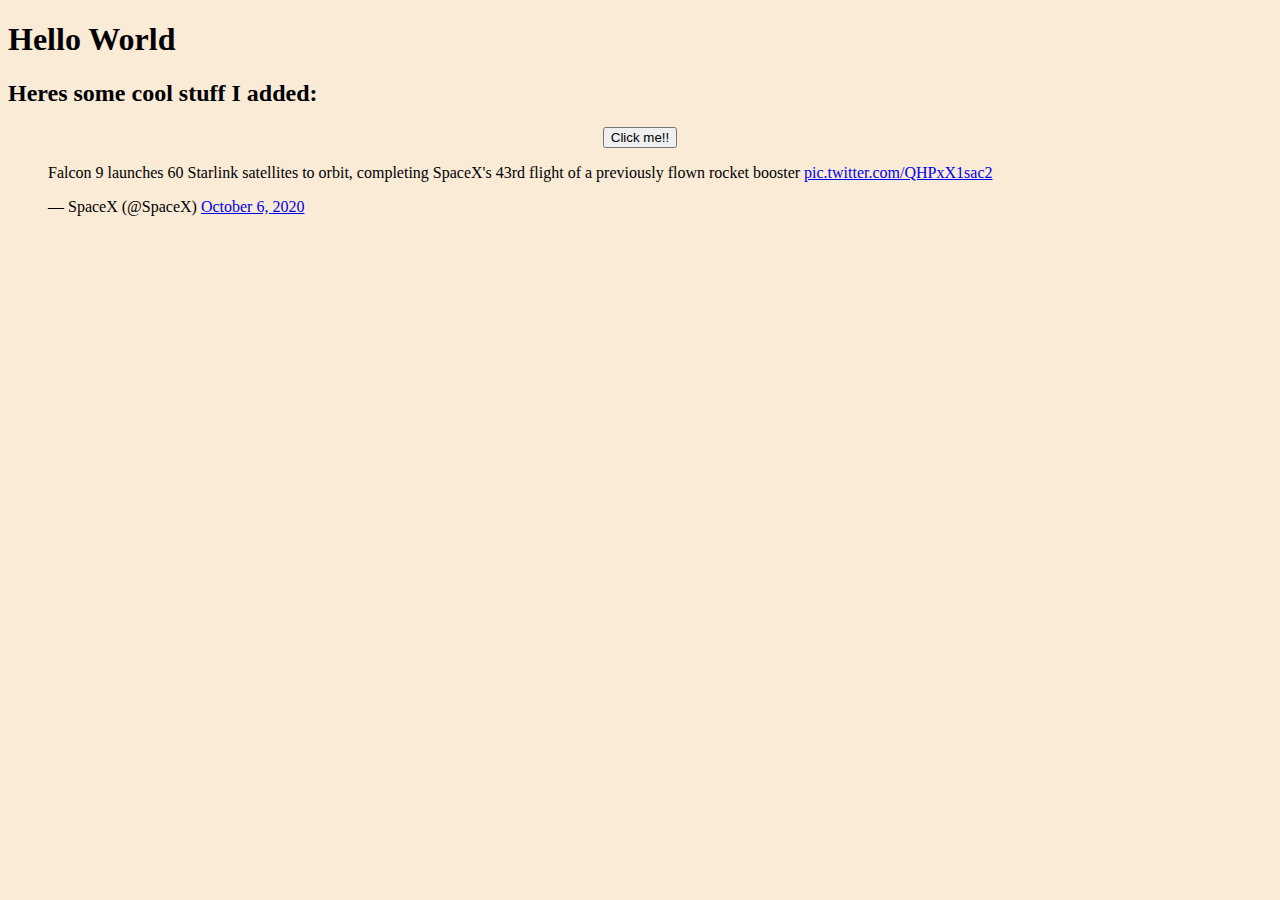
<file: index.html>
<!DOCTYPE html>
<html>

<head>
    <title>Hello World</title>
</head>

<body style="background-color: antiquewhite;">
    <h1 style="font-family: georgia;">Hello World</h1>

    <h2> Heres some cool stuff I added: </h2>

    <p style="text-align:center;">
        <button>Click me!!</button>
    </p>

    <p style="text-align:center;">
    <blockquote class="twitter-tweet">
        <p lang="en" dir="ltr">Falcon 9 launches 60 Starlink satellites to orbit, completing SpaceX&#39;s 43rd flight of
            a previously flown rocket booster <a href="https://t.co/QHPxX1sac2">pic.twitter.com/QHPxX1sac2</a></p>
        &mdash; SpaceX (@SpaceX) <a
            href="https://twitter.com/SpaceX/status/1313466792233193472?ref_src=twsrc%5Etfw">October 6, 2020</a>
    </blockquote>
    <script async src="https://platform.twitter.com/widgets.js" charset="utf-8"></script>
    </p>

    <iframe width="560" height="315" src="https://www.youtube-nocookie.com/embed/Kb24RrHIbFk?start=180" frameborder="0"
        allow="accelerometer; autoplay; clipboard-write; encrypted-media; gyroscope; picture-in-picture"
        allowfullscreen></iframe>



</body>

</html>
</file>
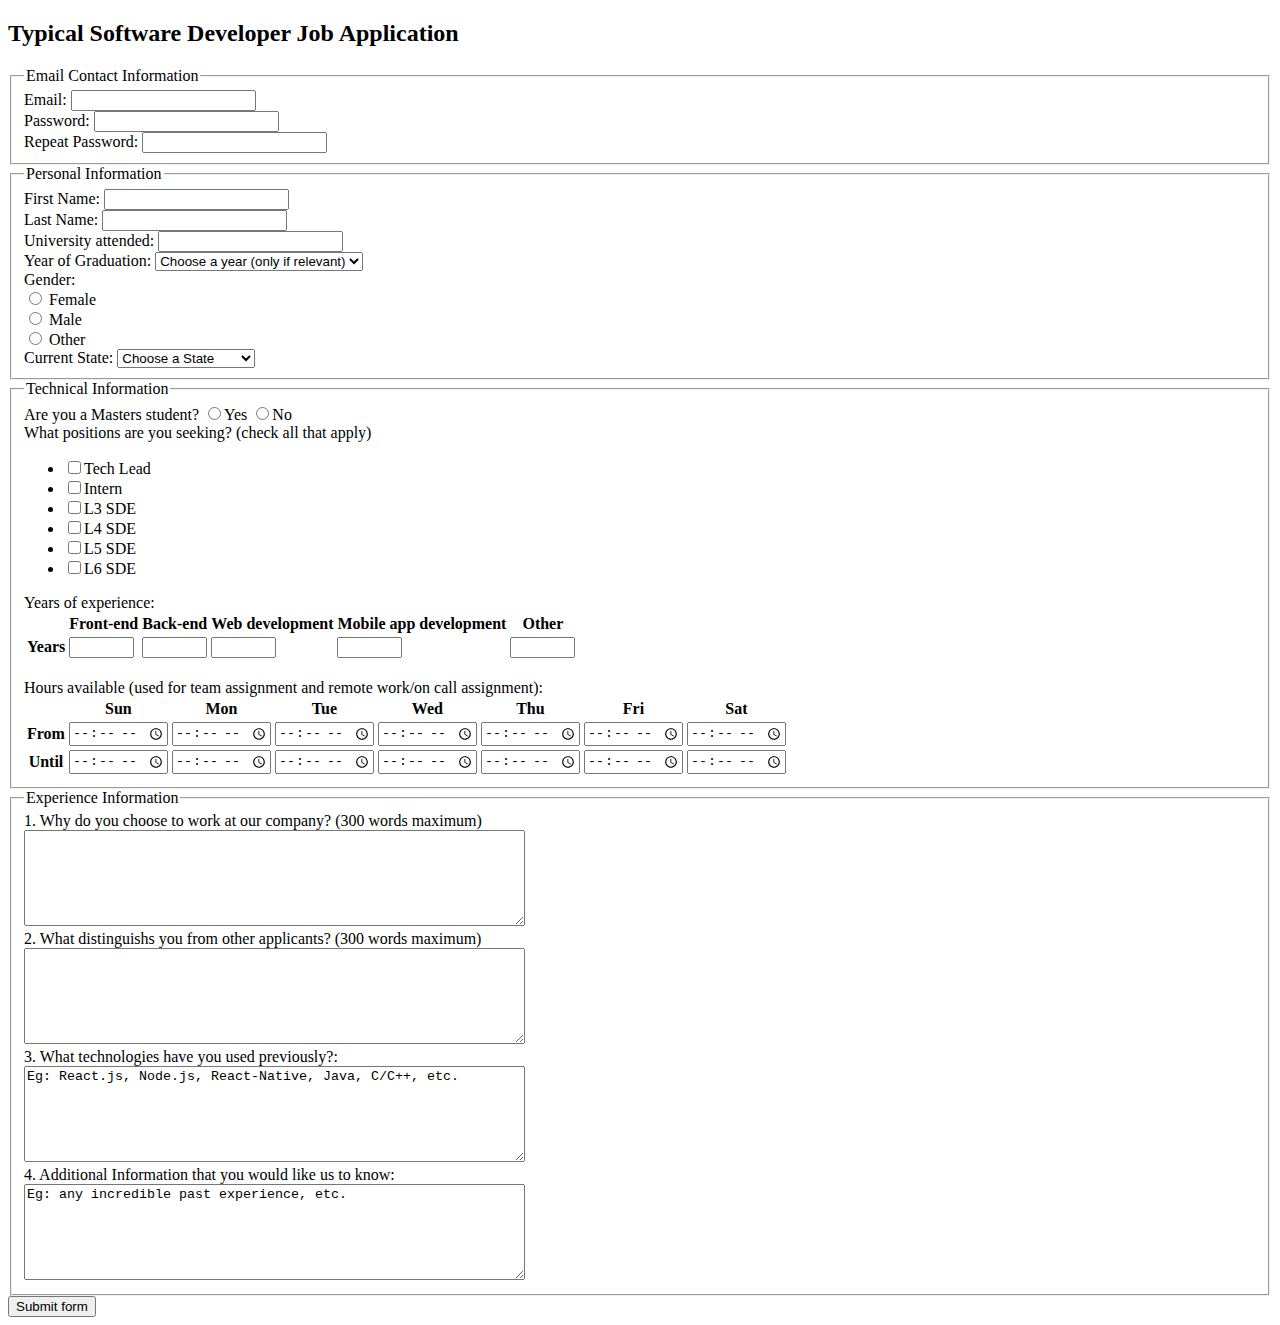
<file: ApplicationForm.html>
<!DOCTYPE html>
<html>

<head>
    <meta charset="utf-8">
    <title>Job Application</title>
</head>

<body>
    <h2>Typical Software Developer Job Application</h2>
    <form action="http://gclass.alexburner.com/formtest.php" method="post">

        <fieldset>
            <legend>Email Contact Information</legend>
            <div class="field">
                <label>Email:</label>
                <input type="text" name="email">
            </div>
            <div class="field">
                <label>Password:</label>
                <input type="password" name="password">
            </div>
            <div class="field">
                <label>Repeat Password:</label>
                <input type="password" name="password_r">
            </div>
        </fieldset>

        <fieldset>
            <legend>Personal Information</legend>
            <div class="field">
                <label>First Name:</label>
                <input type="text" name="firstname"><br>
                <label>Last Name:</label>
                <input type="text" name="lastname"><br>
                <label>University attended:</label>
                <input type="text" name="university">
            </div>
            <div class="field">
                <label>Year of Graduation:</label>
                <select name="year">
                    <option value="NA" selected="true">Choose a year (only if relevant)</option>
                    <option value="19">2019</option>
                    <option value="20">2020</option>
                    <option value="21">2021</option>
                    <option value="22">2022</option>
                </select>
            </div>
            <div class="field">
                <label>Gender:</label><br>
                <input type="radio" name="gender" value="female"> Female<br>
                <input type="radio" name="gender" value="male"> Male<br>
                <input type="radio" name="gender" value="other"> Other
            </div>

            <div class="field">
                <label>Current State:</label>
                <select name="state">
                    <option value="" selected="true">Choose a State</option>
                    <option value="AL">Alabama</option>
                    <option value="AK">Alaska</option>
                    <option value="AZ">Arizona</option>
                    <option value="AR">Arkansas</option>
                    <option value="CA">California</option>
                    <option value="CO">Colorado</option>
                    <option value="CT">Connecticut</option>
                    <option value="DE">Delaware</option>
                    <option value="DC">District of Columbia</option>
                    <option value="FL">Florida</option>
                    <option value="GA">Georgia</option>
                    <option value="HI">Hawaii</option>
                    <option value="ID">Idaho</option>
                    <option value="IL">Illinois</option>
                    <option value="IN">Indiana</option>
                    <option value="IA">Iowa</option>
                    <option value="KS">Kansas</option>
                    <option value="KY">Kentucky</option>
                    <option value="LA">Louisiana</option>
                    <option value="ME">Maine</option>
                    <option value="MD">Maryland</option>
                    <option value="MA">Massachusetts</option>
                    <option value="MI">Michigan</option>
                    <option value="MN">Minnesota</option>
                    <option value="MS">Mississippi</option>
                    <option value="MO">Missouri</option>
                    <option value="MT">Montana</option>
                    <option value="NE">Nebraska</option>
                    <option value="NV">Nevada</option>
                    <option value="NH">New Hampshire</option>
                    <option value="NJ">New Jersey</option>
                    <option value="NM">New Mexico</option>
                    <option value="NY">New York</option>
                    <option value="NC">North Carolina</option>
                    <option value="ND">North Dakota</option>
                    <option value="OH">Ohio</option>
                    <option value="OK">Oklahoma</option>
                    <option value="OR">Oregon</option>
                    <option value="PA">Pennsylvania</option>
                    <option value="RI">Rhode Island</option>
                    <option value="SC">South Carolina</option>
                    <option value="SD">South Dakota</option>
                    <option value="TN">Tennessee</option>
                    <option value="TX">Texas</option>
                    <option value="UT">Utah</option>
                    <option value="VT">Vermont</option>
                    <option value="VA">Virginia</option>
                    <option value="WA">Washington</option>
                    <option value="WV">West Virginia</option>
                    <option value="WI">Wisconsin</option>
                    <option value="WY">Wyoming</option>
                </select>
            </div>
        </fieldset>

        <fieldset>
            <legend>Technical Information</legend>
            <div class="field">
                <label>Are you a Masters student?</label>
                <input type="radio" name="masters" value="yes">Yes
                <input type="radio" name="masters" value="no">No
            </div>
            <div class="field">
                <label>What positions are you seeking? (check all that apply)</label>
                <ul>
                    <li><input type="checkbox" name="position" value="techlead">Tech Lead</li>
                    <li><input type="checkbox" name="position" value="intern">Intern</li>
                    <li><input type="checkbox" name="position" value="l3">L3 SDE</li>
                    <li><input type="checkbox" name="position" value="l4">L4 SDE</li>
                    <li><input type="checkbox" name="position" value="l5">L5 SDE</li>
                    <li><input type="checkbox" name="position" value="l6">L6 SDE</li>
                </ul>
            </div>
            <div class="field">
                <label>Years of experience:</label>
                <table>
                    <tr>
                        <td></td>
                        <th>Front-end</th>
                        <th>Back-end</th>
                        <th>Web development</th>
                        <th>Mobile app development</th>
                        <th>Other</th>
                    </tr>
                    <tr>
                        <th>Years</th>
                        <td><input type="years" size="5" name="frontend"></td>
                        <td><input type="years" size="5" name="backend"></td>
                        <td><input type="years" size="5" name="webdev"></td>
                        <td><input type="years" size="5" name="mobdev"></td>
                        <td><input type="years" size="5" name="other"></td>

                    </tr>
                </table><br>
            </div>
            <div class="field">
                <label>Hours available (used for team assignment and remote work/on call assignment):</label>
                <table>
                    <tr>
                        <td></td>
                        <th>Sun</th>
                        <th>Mon</th>
                        <th>Tue</th>
                        <th>Wed</th>
                        <th>Thu</th>
                        <th>Fri</th>
                        <th>Sat</th>
                    </tr>
                    <tr>
                        <th>From</th>
                        <td><input type="time" size="5" name="su_from"></td>
                        <td><input type="time" size="5" name="mo_from"></td>
                        <td><input type="time" size="5" name="tu_from"></td>
                        <td><input type="time" size="5" name="we_from"></td>
                        <td><input type="time" size="5" name="th_from"></td>
                        <td><input type="time" size="5" name="fr_from"></td>
                        <td><input type="time" size="5" name="sa_from"></td>
                    </tr>
                    <tr>
                        <th>Until</th>
                        <td><input type="time" size="5" name="su_until"></td>
                        <td><input type="time" size="5" name="mo_until"></td>
                        <td><input type="time" size="5" name="tu_until"></td>
                        <td><input type="time" size="5" name="we_until"></td>
                        <td><input type="time" size="5" name="th_until"></td>
                        <td><input type="time" size="5" name="fr_until"></td>
                        <td><input type="time" size="5" name="sa_until"></td>
                    </tr>
                </table>
            </div>
        </fieldset>

        <fieldset>
            <legend>Experience Information</legend>
            <div class="field">
                <label>1. Why do you choose to work at our company? (300 words maximum)</label><br>
                <textarea name="choose" rows="6" cols="60"></textarea>
            </div>
            <div class="field">
                <label>2. What distinguishs you from other applicants? (300 words maximum)</label><br>
                <textarea name="distinguish" rows="6" cols="60"></textarea>
            </div>
            <div class="field">
                <label>3. What technologies have you used previously?:</label><br>
                <textarea name="technologies" rows="6"
                    cols="60">Eg: React.js, Node.js, React-Native, Java, C/C++, etc. </textarea>
            </div>
            <div class="field">
                <label>4. Additional Information that you would like us to know:</label><br>
                <textarea name="addinfo" rows="6" cols="60">Eg: any incredible past experience, etc. </textarea>
            </div>
        </fieldset>

        <input type="submit" value="Submit form">
    </form>
</body>

</html>
</file>
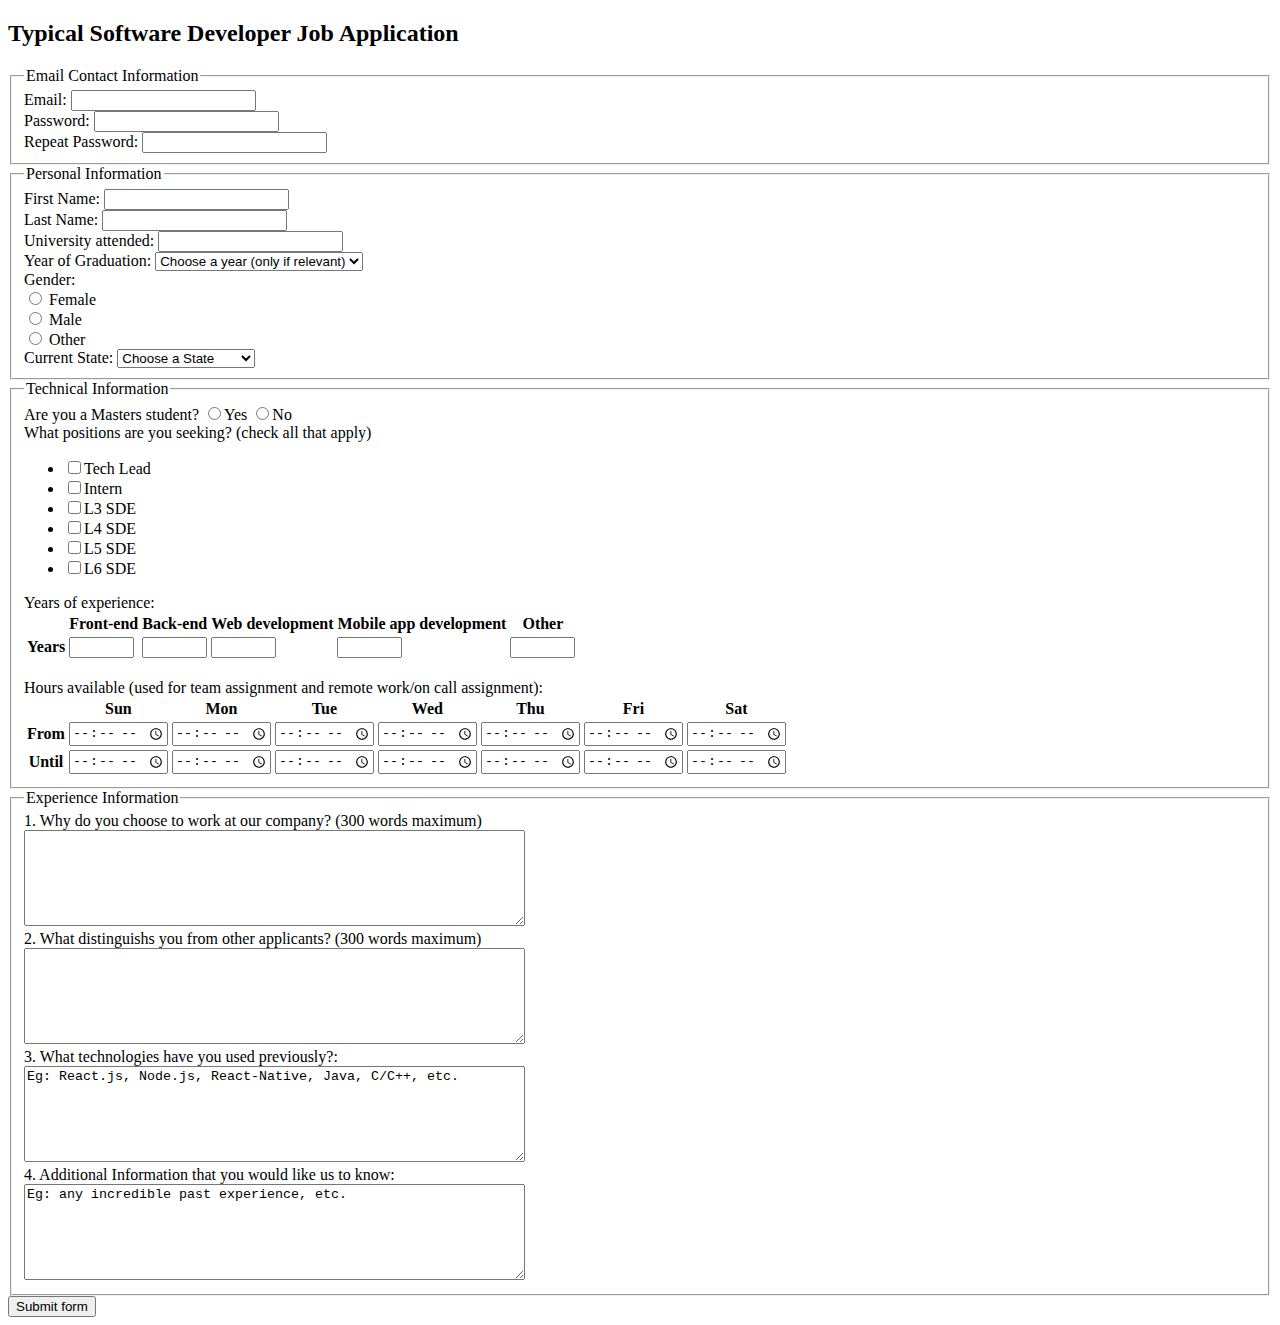
<file: jobApplicationForm.html>
<!DOCTYPE html>
<html>

<head>
    <meta charset="utf-8">
    <title>Job Application</title>
</head>

<body>
    <h2>Typical Software Developer Job Application</h2>
    <form action="http://gclass.alexburner.com/formtest.php" method="post">

        <fieldset>
            <legend>Email Contact Information</legend>
            <div class="field">
                <label>Email:</label>
                <input type="text" name="email">
            </div>
            <div class="field">
                <label>Password:</label>
                <input type="password" name="password">
            </div>
            <div class="field">
                <label>Repeat Password:</label>
                <input type="password" name="password_r">
            </div>
        </fieldset>

        <fieldset>
            <legend>Personal Information</legend>
            <div class="field">
                <label>First Name:</label>
                <input type="text" name="firstname"><br>
                <label>Last Name:</label>
                <input type="text" name="lastname"><br>
                <label>University attended:</label>
                <input type="text" name="university">
            </div>
            <div class="field">
                <label>Year of Graduation:</label>
                <select name="year">
                    <option value="NA" selected="true">Choose a year (only if relevant)</option>
                    <option value="19">2019</option>
                    <option value="20">2020</option>
                    <option value="21">2021</option>
                    <option value="22">2022</option>
                </select>
            </div>
            <div class="field">
                <label>Gender:</label><br>
                <input type="radio" name="gender" value="female"> Female<br>
                <input type="radio" name="gender" value="male"> Male<br>
                <input type="radio" name="gender" value="other"> Other
            </div>

            <div class="field">
                <label>Current State:</label>
                <select name="state">
                    <option value="" selected="true">Choose a State</option>
                    <option value="AL">Alabama</option>
                    <option value="AK">Alaska</option>
                    <option value="AZ">Arizona</option>
                    <option value="AR">Arkansas</option>
                    <option value="CA">California</option>
                    <option value="CO">Colorado</option>
                    <option value="CT">Connecticut</option>
                    <option value="DE">Delaware</option>
                    <option value="DC">District of Columbia</option>
                    <option value="FL">Florida</option>
                    <option value="GA">Georgia</option>
                    <option value="HI">Hawaii</option>
                    <option value="ID">Idaho</option>
                    <option value="IL">Illinois</option>
                    <option value="IN">Indiana</option>
                    <option value="IA">Iowa</option>
                    <option value="KS">Kansas</option>
                    <option value="KY">Kentucky</option>
                    <option value="LA">Louisiana</option>
                    <option value="ME">Maine</option>
                    <option value="MD">Maryland</option>
                    <option value="MA">Massachusetts</option>
                    <option value="MI">Michigan</option>
                    <option value="MN">Minnesota</option>
                    <option value="MS">Mississippi</option>
                    <option value="MO">Missouri</option>
                    <option value="MT">Montana</option>
                    <option value="NE">Nebraska</option>
                    <option value="NV">Nevada</option>
                    <option value="NH">New Hampshire</option>
                    <option value="NJ">New Jersey</option>
                    <option value="NM">New Mexico</option>
                    <option value="NY">New York</option>
                    <option value="NC">North Carolina</option>
                    <option value="ND">North Dakota</option>
                    <option value="OH">Ohio</option>
                    <option value="OK">Oklahoma</option>
                    <option value="OR">Oregon</option>
                    <option value="PA">Pennsylvania</option>
                    <option value="RI">Rhode Island</option>
                    <option value="SC">South Carolina</option>
                    <option value="SD">South Dakota</option>
                    <option value="TN">Tennessee</option>
                    <option value="TX">Texas</option>
                    <option value="UT">Utah</option>
                    <option value="VT">Vermont</option>
                    <option value="VA">Virginia</option>
                    <option value="WA">Washington</option>
                    <option value="WV">West Virginia</option>
                    <option value="WI">Wisconsin</option>
                    <option value="WY">Wyoming</option>
                </select>
            </div>
        </fieldset>

        <fieldset>
            <legend>Technical Information</legend>
            <div class="field">
                <label>Are you a Masters student?</label>
                <input type="radio" name="masters" value="yes">Yes
                <input type="radio" name="masters" value="no">No
            </div>
            <div class="field">
                <label>What positions are you seeking? (check all that apply)</label>
                <ul>
                    <li><input type="checkbox" name="position" value="techlead">Tech Lead</li>
                    <li><input type="checkbox" name="position" value="intern">Intern</li>
                    <li><input type="checkbox" name="position" value="l3">L3 SDE</li>
                    <li><input type="checkbox" name="position" value="l4">L4 SDE</li>
                    <li><input type="checkbox" name="position" value="l5">L5 SDE</li>
                    <li><input type="checkbox" name="position" value="l6">L6 SDE</li>
                </ul>
            </div>
            <div class="field">
                <label>Years of experience:</label>
                <table>
                    <tr>
                        <td></td>
                        <th>Front-end</th>
                        <th>Back-end</th>
                        <th>Web development</th>
                        <th>Mobile app development</th>
                        <th>Other</th>
                    </tr>
                    <tr>
                        <th>Years</th>
                        <td><input type="years" size="5" name="frontend"></td>
                        <td><input type="years" size="5" name="backend"></td>
                        <td><input type="years" size="5" name="webdev"></td>
                        <td><input type="years" size="5" name="mobdev"></td>
                        <td><input type="years" size="5" name="other"></td>

                    </tr>
                </table><br>
            </div>
            <div class="field">
                <label>Hours available (used for team assignment and remote work/on call assignment):</label>
                <table>
                    <tr>
                        <td></td>
                        <th>Sun</th>
                        <th>Mon</th>
                        <th>Tue</th>
                        <th>Wed</th>
                        <th>Thu</th>
                        <th>Fri</th>
                        <th>Sat</th>
                    </tr>
                    <tr>
                        <th>From</th>
                        <td><input type="time" size="5" name="su_from"></td>
                        <td><input type="time" size="5" name="mo_from"></td>
                        <td><input type="time" size="5" name="tu_from"></td>
                        <td><input type="time" size="5" name="we_from"></td>
                        <td><input type="time" size="5" name="th_from"></td>
                        <td><input type="time" size="5" name="fr_from"></td>
                        <td><input type="time" size="5" name="sa_from"></td>
                    </tr>
                    <tr>
                        <th>Until</th>
                        <td><input type="time" size="5" name="su_until"></td>
                        <td><input type="time" size="5" name="mo_until"></td>
                        <td><input type="time" size="5" name="tu_until"></td>
                        <td><input type="time" size="5" name="we_until"></td>
                        <td><input type="time" size="5" name="th_until"></td>
                        <td><input type="time" size="5" name="fr_until"></td>
                        <td><input type="time" size="5" name="sa_until"></td>
                    </tr>
                </table>
            </div>
        </fieldset>

        <fieldset>
            <legend>Experience Information</legend>
            <div class="field">
                <label>1. Why do you choose to work at our company? (300 words maximum)</label><br>
                <textarea name="choose" rows="6" cols="60"></textarea>
            </div>
            <div class="field">
                <label>2. What distinguishs you from other applicants? (300 words maximum)</label><br>
                <textarea name="distinguish" rows="6" cols="60"></textarea>
            </div>
            <div class="field">
                <label>3. What technologies have you used previously?:</label><br>
                <textarea name="technologies" rows="6"
                    cols="60">Eg: React.js, Node.js, React-Native, Java, C/C++, etc. </textarea>
            </div>
            <div class="field">
                <label>4. Additional Information that you would like us to know:</label><br>
                <textarea name="addinfo" rows="6" cols="60">Eg: any incredible past experience, etc. </textarea>
            </div>
        </fieldset>

        <input type="submit" value="Submit form">
    </form>
</body>

</html>
</file>
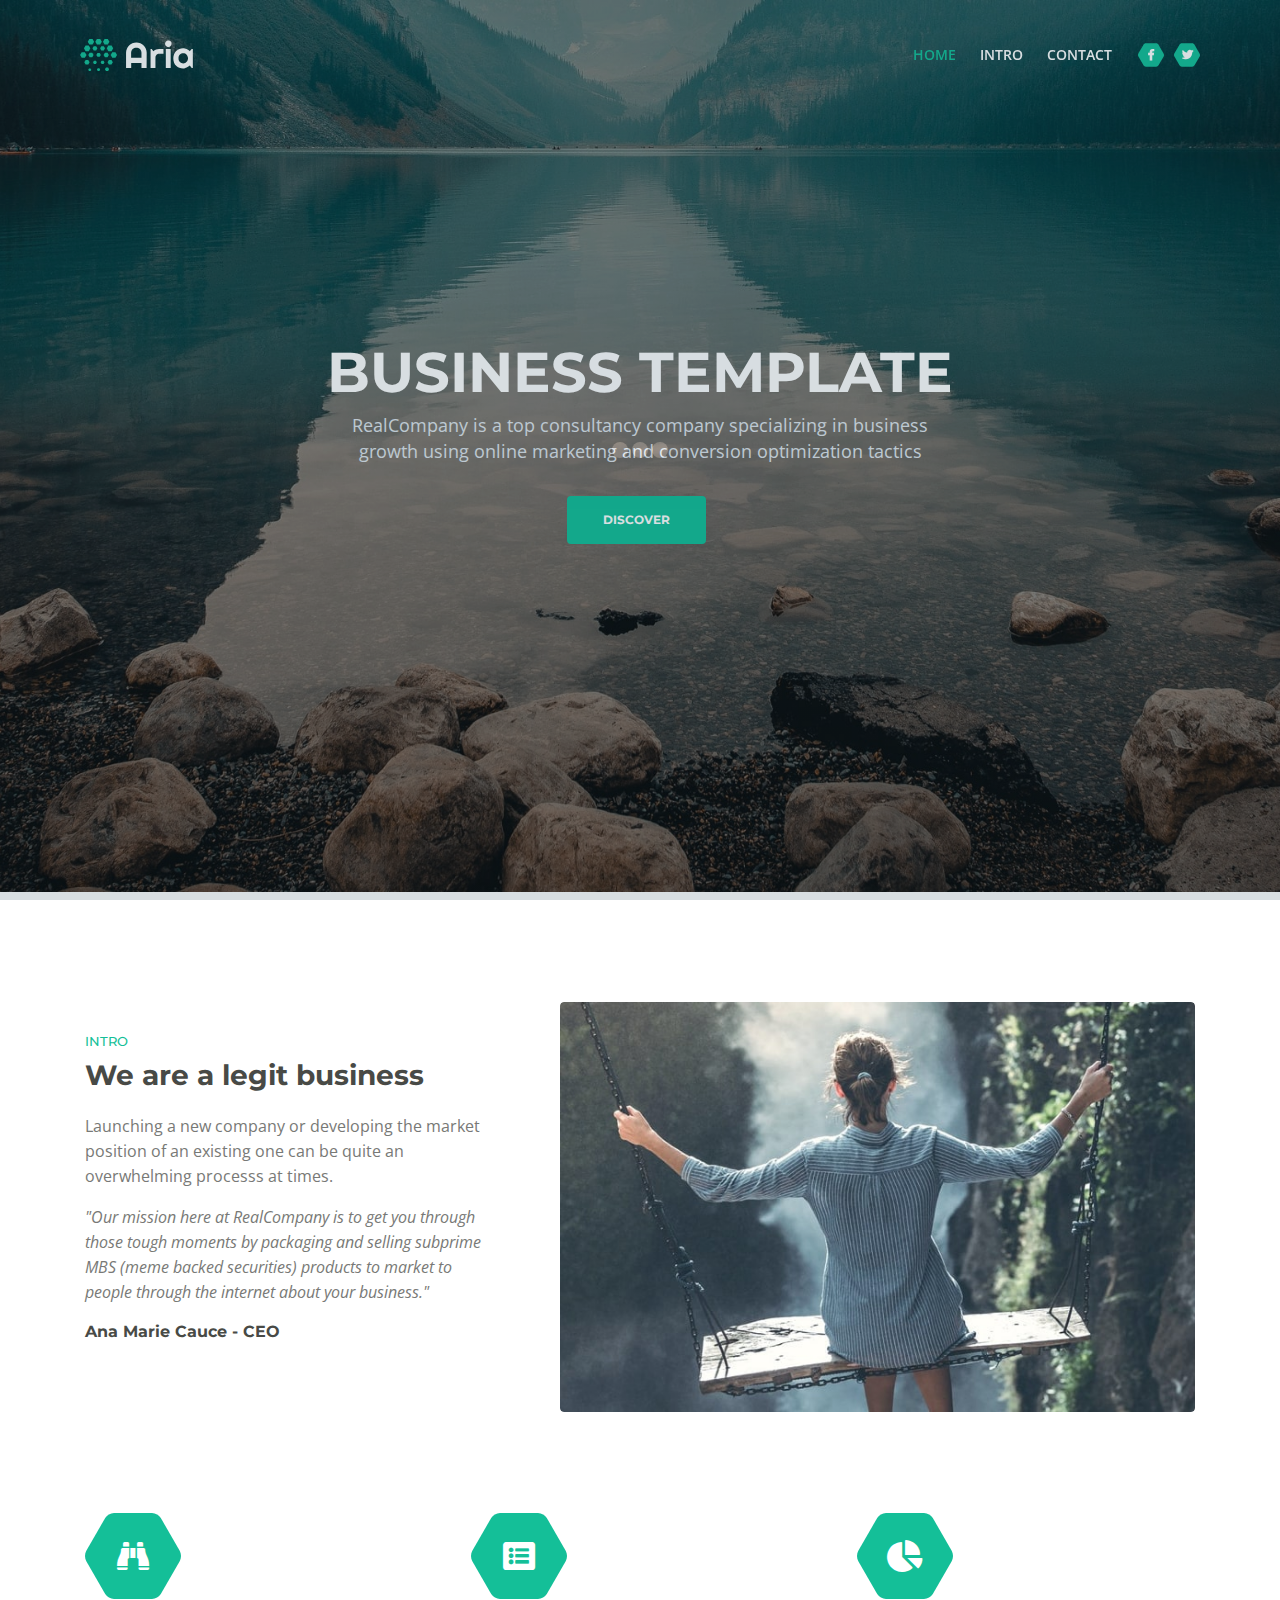
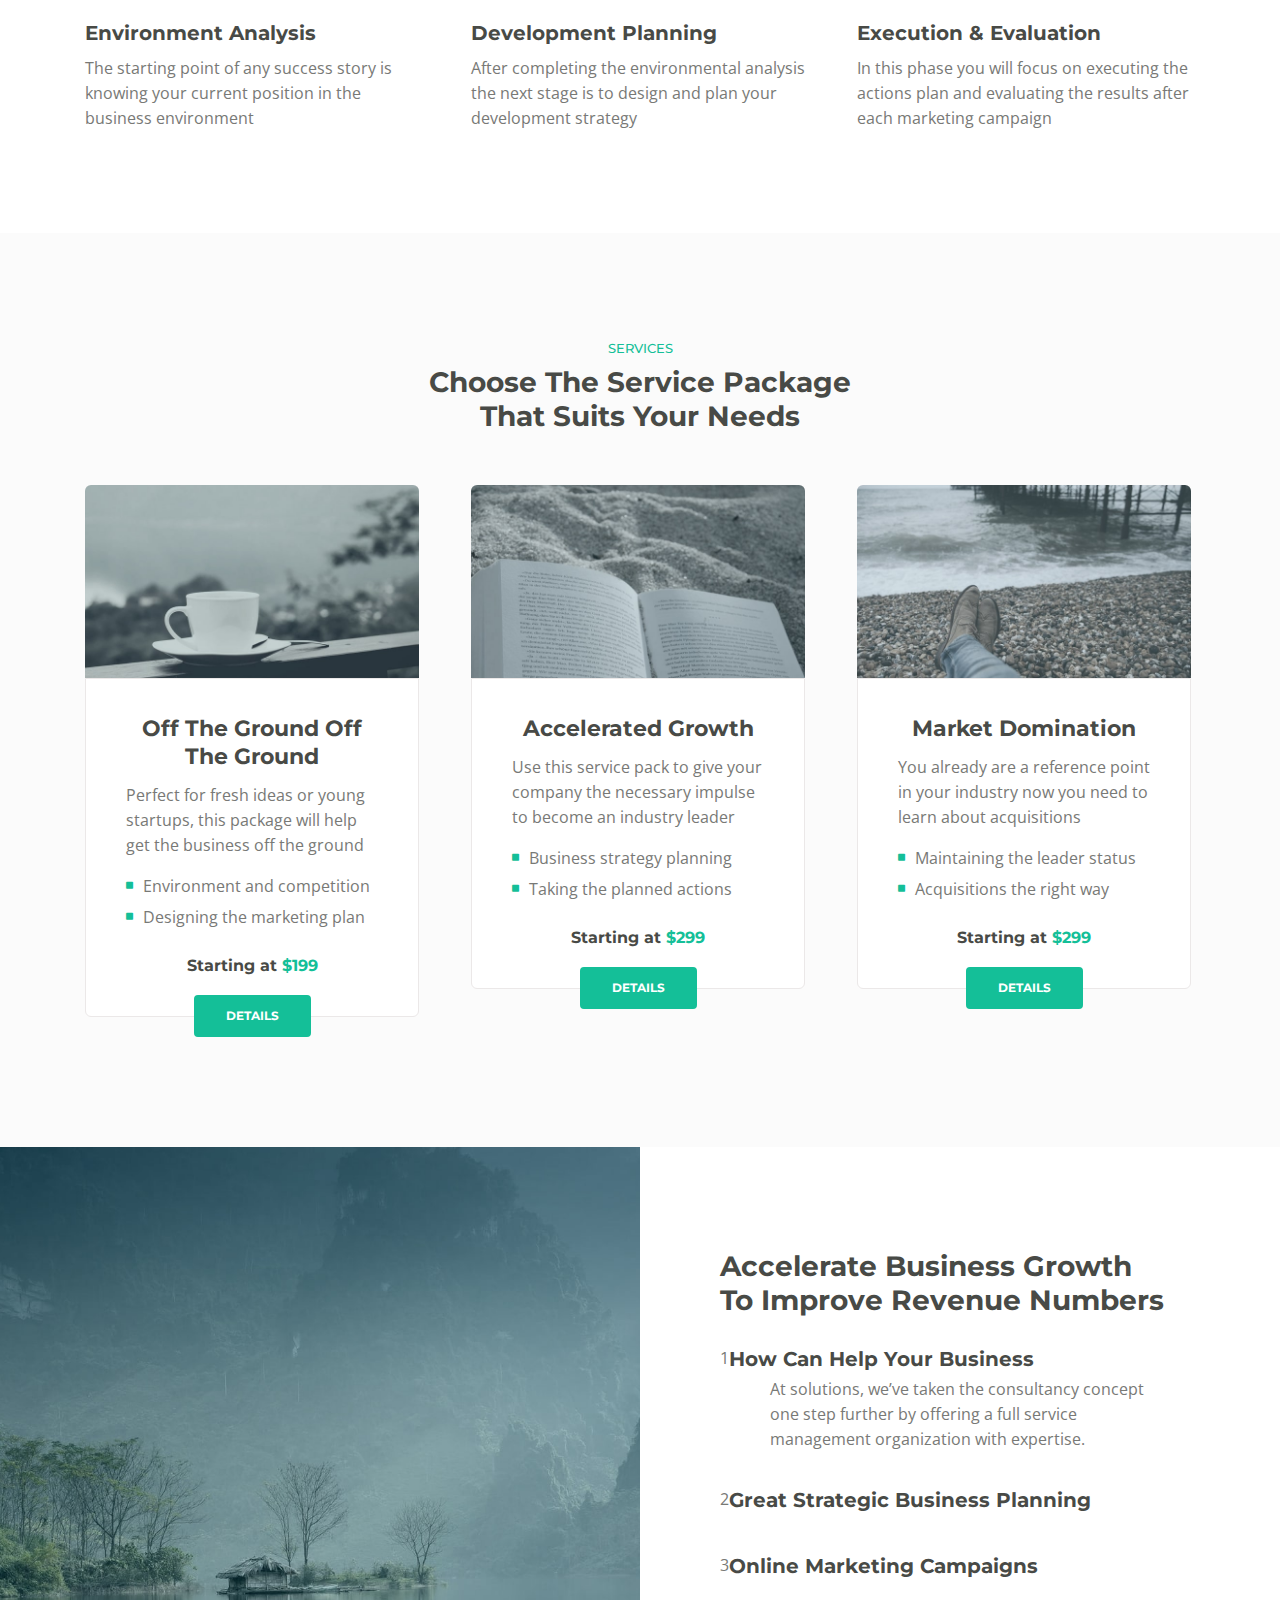
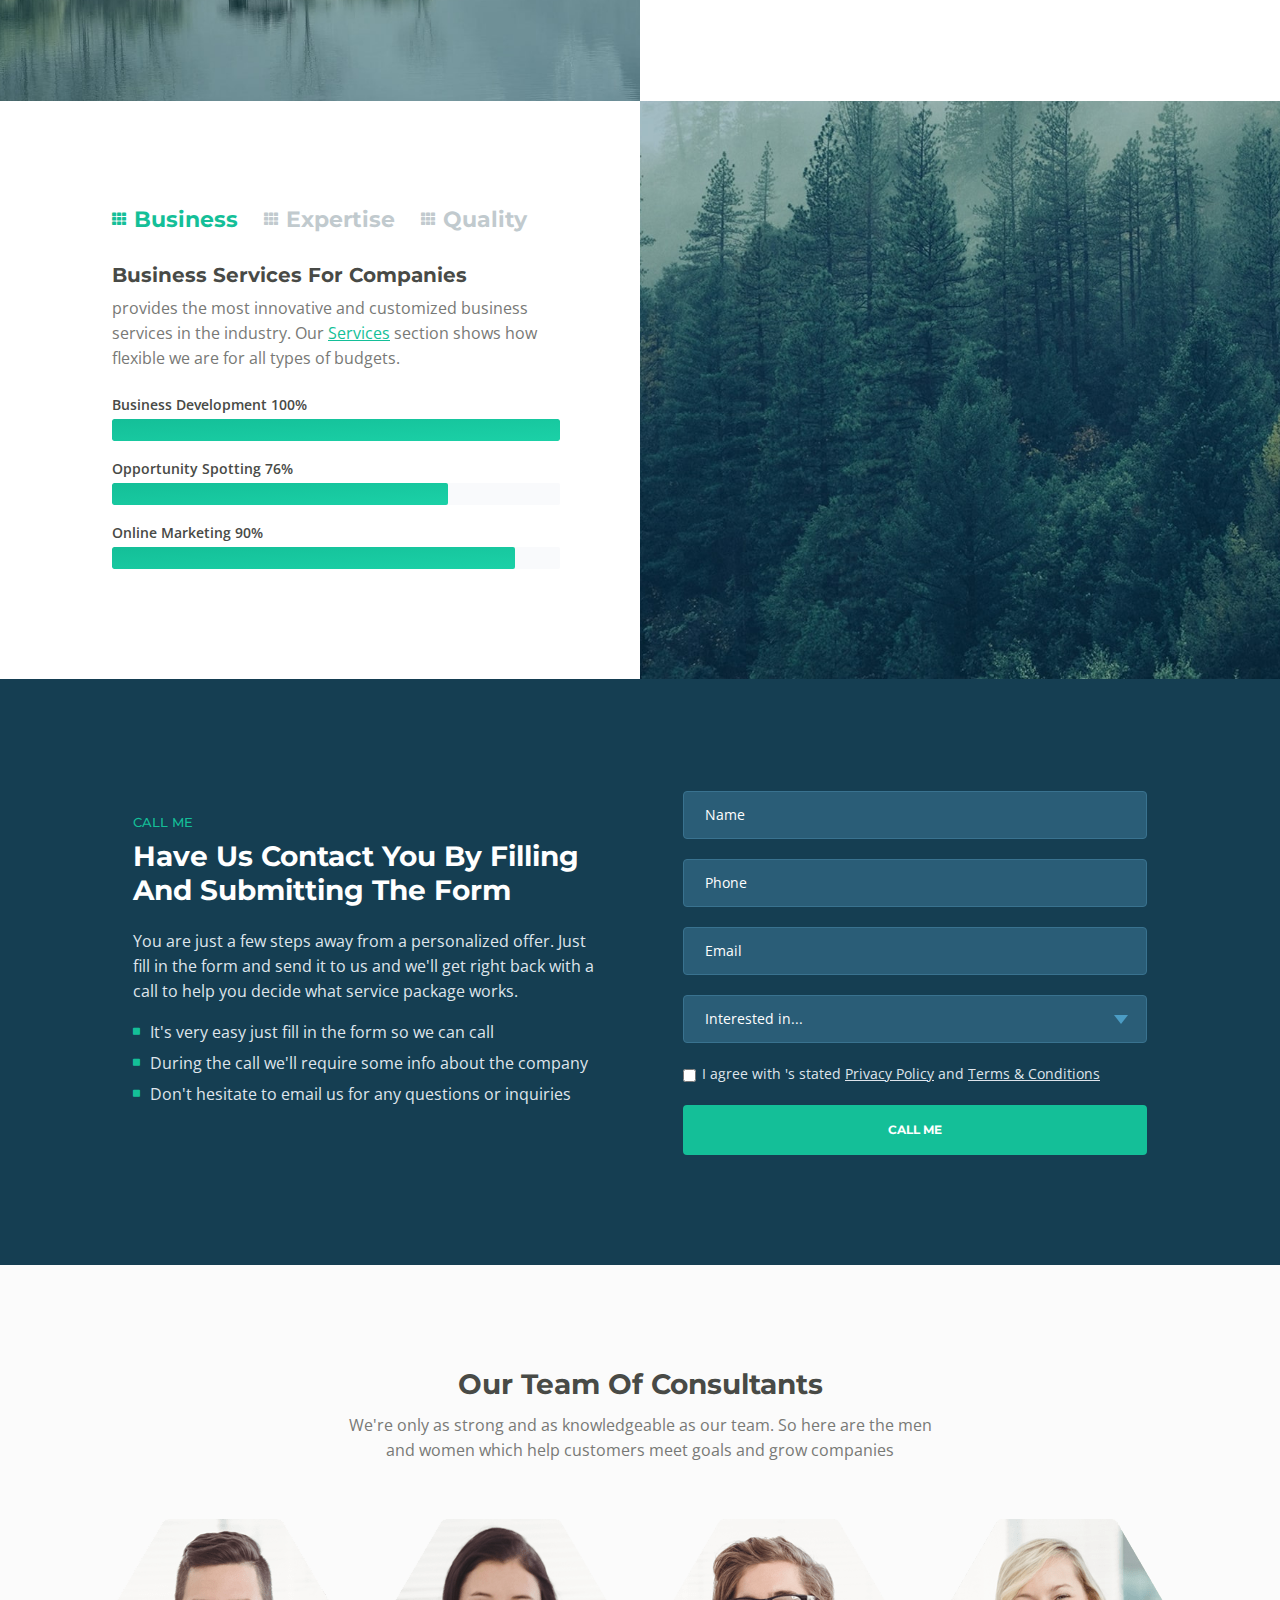
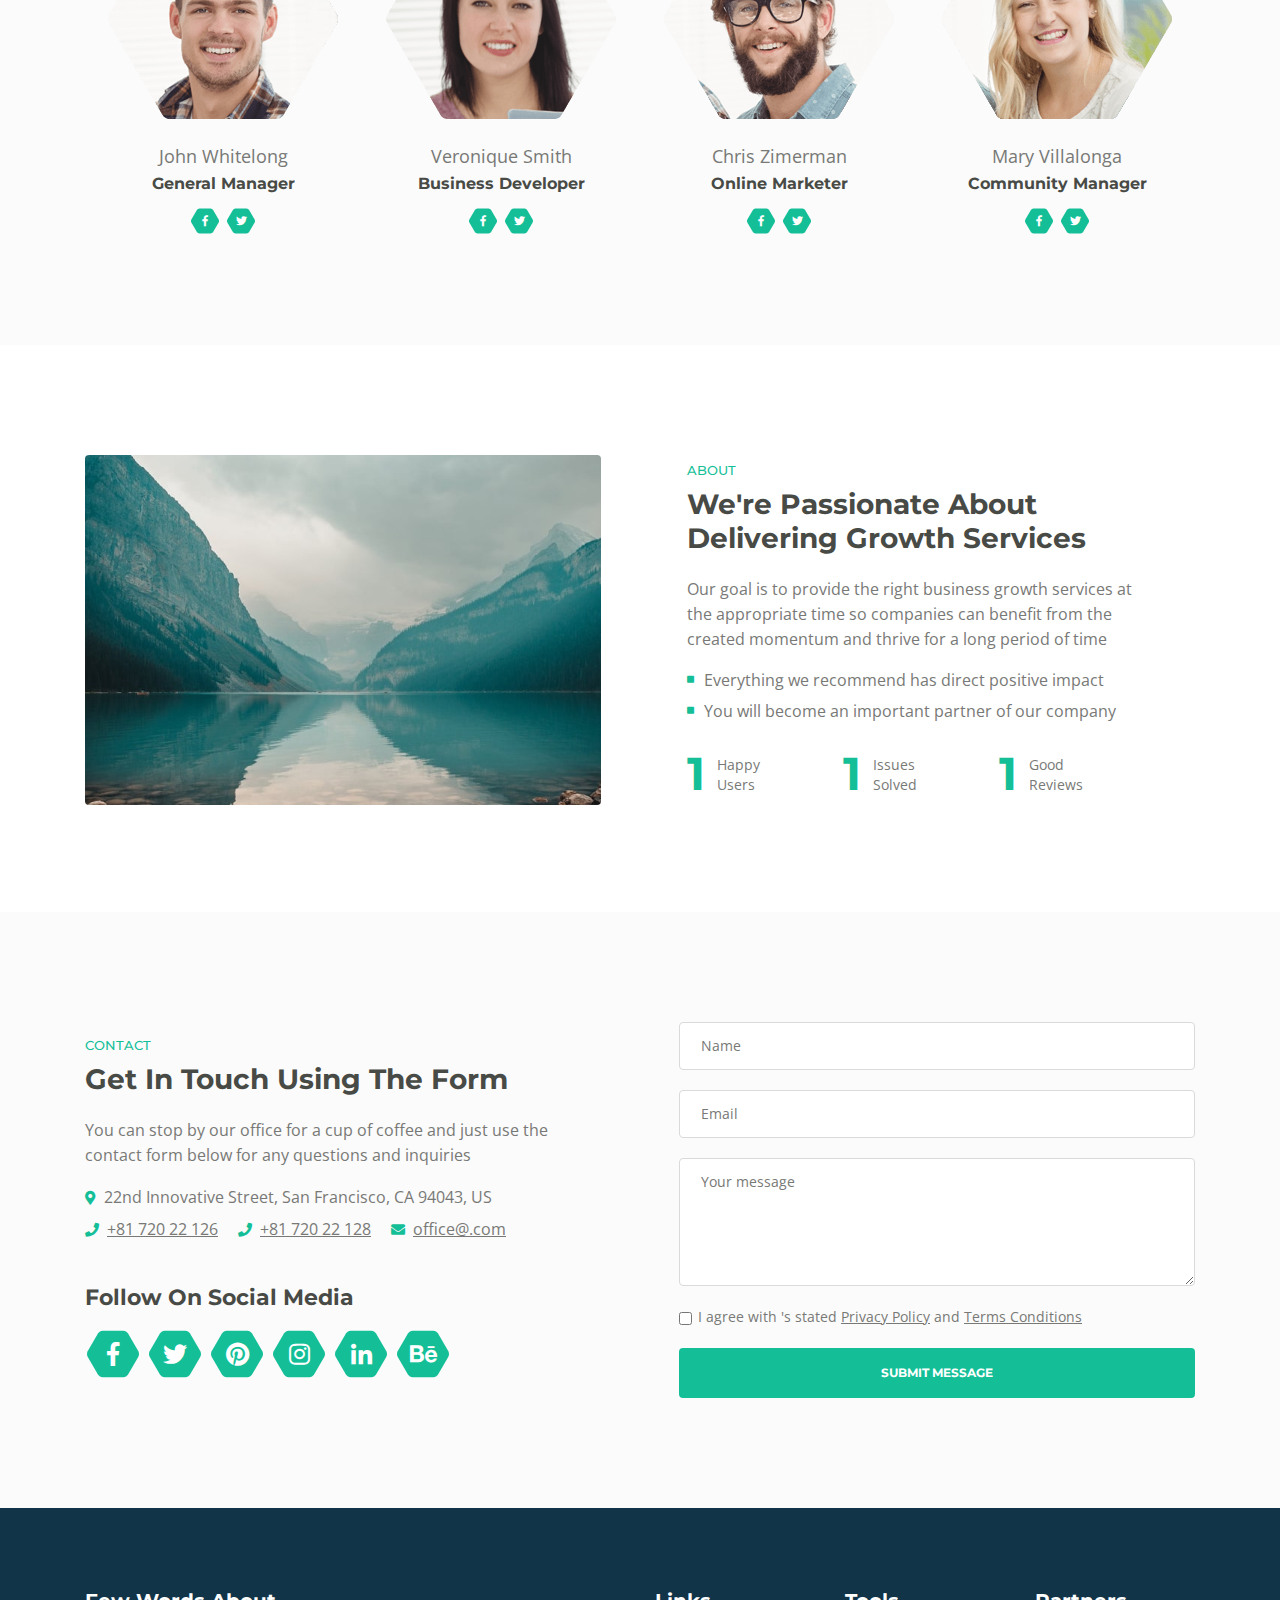
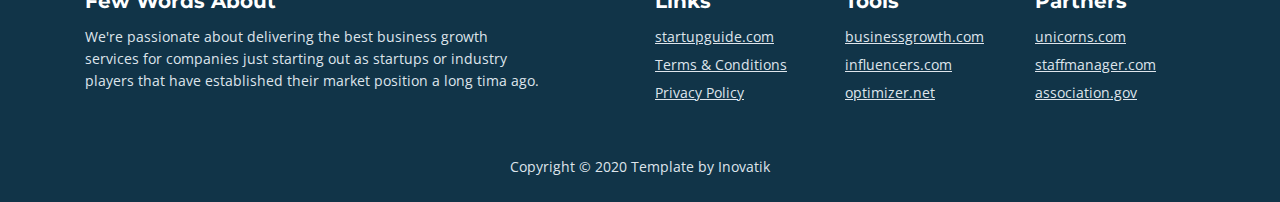
<file: myFunSite.html>
<!DOCTYPE html>
<html lang="en">
<head>
    <meta charset="utf-8">
    <meta name="viewport" content="width=device-width, initial-scale=1, shrink-to-fit=no">

    <!-- SEO Meta Tags -->
    <meta name="description" content="My fun site! ">
    <meta name="author" content="Inovatik">

    <!-- OG Meta Tags to improve the way the post looks when you share the page on LinkedIn, Facebook, Google+ -->
	<meta property="og:site_name" content="" /> <!-- website name -->
	<meta property="og:site" content="" /> <!-- website link -->
	<meta property="og:title" content=""/> <!-- title shown in the actual shared post -->
	<meta property="og:description" content="" /> <!-- description shown in the actual shared post -->
	<meta property="og:image" content="" /> <!-- image link, make sure it's jpg -->
	<meta property="og:url" content="" /> <!-- where do you want your post to link to -->
	<meta property="og:type" content="article" />

    <!-- Website Title -->
    <title> - Business HTML Landing Page Template</title>

    <!-- Styles -->
    <link href="https://fonts.googleapis.com/css?family=Montserrat:500,700&display=swap&subset=latin-ext" rel="stylesheet">
    <link href="https://fonts.googleapis.com/css?family=Open+Sans:400,400i,600&display=swap&subset=latin-ext" rel="stylesheet">
    <link href="css/bootstrap.css" rel="stylesheet">
    <link href="css/fontawesome-all.css" rel="stylesheet">
    <link href="css/swiper.css" rel="stylesheet">
	<link href="css/magnific-popup.css" rel="stylesheet">
	<link href="css/styles.css" rel="stylesheet">

	<!-- Favicon  -->
    <link rel="icon" href="images/favicon.png">
</head>
<body data-spy="scroll" data-target=".fixed-top">

    <!-- Preloader -->
	<div class="spinner-wrapper">
        <div class="spinner">
            <div class="bounce1"></div>
            <div class="bounce2"></div>
            <div class="bounce3"></div>
        </div>
    </div>
    <!-- end of preloader -->


    <!-- Navbar -->
    <nav class="navbar navbar-expand-md navbar-dark navbar-custom fixed-top">
        <!-- Text Logo - Use this if you don't have a graphic logo -->
        <!-- <a class="navbar-brand logo-text page-scroll" href="index.html"></a> -->

        <!-- Image Logo -->
        <a class="navbar-brand logo-image" href="index.html"><img src="images/logo.svg" alt="alternative"></a>

        <!-- Mobile Menu Toggle Button -->
        <button class="navbar-toggler" type="button" data-toggle="collapse" data-target="#navbarsExampleDefault" -controls="navbarsExampleDefault" -expanded="false" -label="Toggle navigation">
            <span class="navbar-toggler-awesome fas fa-bars"></span>
            <span class="navbar-toggler-awesome fas fa-times"></span>
        </button>
        <!-- end of mobile menu toggle button -->

        <div class="collapse navbar-collapse" id="navbarsExampleDefault">
            <ul class="navbar-nav ml-auto">
                <li class="nav-item">
                    <a class="nav-link page-scroll" href="#header">HOME <span class="sr-only">(current)</span></a>
                </li>
                <li class="nav-item">
                    <a class="nav-link page-scroll" href="#intro">INTRO</a>
                </li>
                <!-- <li class="nav-item">
                    <a class="nav-link page-scroll" href="#services">SERVICES</a>
                </li>
                <li class="nav-item">
                    <a class="nav-link page-scroll" href="#callMe">CALL ME</a>
                </li>
                <li class="nav-item">
                    <a class="nav-link page-scroll" href="#projects">PROJECTS</a>
                </li> -->


                <li class="nav-item">
                    <a class="nav-link page-scroll" href="#contact">CONTACT</a>
                </li>
            </ul>
            <span class="nav-item social-icons">
                <span class="fa-stack">
                    <a href="#your-link">
                        <span class="hexagon"></span>
                        <i class="fab fa-facebook-f fa-stack-1x"></i>
                    </a>
                </span>
                <span class="fa-stack">
                    <a href="#your-link">
                        <span class="hexagon"></span>
                        <i class="fab fa-twitter fa-stack-1x"></i>
                    </a>
                </span>
            </span>
        </div>
    </nav> <!-- end of navbar -->
    <!-- end of navbar -->


    <!-- Header -->
    <header id="header" class="header">
        <div class="header-content">
            <div class="container">
                <div class="row">
                    <div class="col-lg-12">
                        <div class="text-container">
                            <h1>BUSINESS <span id="js-rotating">TEMPLATE, SERVICES, SOLUTIONS</span></h1>
                            <p class="p-heading p-large">RealCompany is a top consultancy company specializing in business growth using online marketing and conversion optimization tactics</p>
                            <a class="btn-solid-lg page-scroll" href="#intro">DISCOVER</a>
                        </div>
                    </div> <!-- end of col -->
                </div> <!-- end of row -->
            </div> <!-- end of container -->
        </div> <!-- end of header-content -->
    </header> <!-- end of header -->
    <!-- end of header -->


    <!-- Intro -->
    <div id="intro" class="basic-1">
        <div class="container">
            <div class="row">
                <div class="col-lg-5">
                    <div class="text-container">
                        <div class="section-title">INTRO</div>
                        <h2>We are a legit business</h2>
                        <p>Launching a new company or developing the market position of an existing one can be quite an overwhelming processs at times.</p>
                        <p class="testimonial-text">"Our mission here at RealCompany is to get you through those tough moments by packaging and selling subprime MBS (meme backed securities) products to market to people through the internet about your business."</p>
                        <div class="testimonial-author">Ana Marie Cauce - CEO</div>
                    </div> <!-- end of text-container -->
                </div> <!-- end of col -->
                <div class="col-lg-7">
                    <div class="image-container">
                        <img class="img-fluid" src="images/intro-office.jpg" alt="alternative">
                    </div> <!-- end of image-container -->
                </div> <!-- end of col -->
            </div> <!-- end of row -->
        </div> <!-- end of container -->
    </div> <!-- end of basic-1 -->
    <!-- end of intro -->


    <!-- Description -->
    <div class="cards-1">
        <div class="container">
            <div class="row">
                <div class="col-lg-12">

                    <!-- Card -->
                    <div class="card">
                        <span class="fa-stack">
                            <span class="hexagon"></span>
                            <i class="fas fa-binoculars fa-stack-1x"></i>
                        </span>
                        <div class="card-body">
                            <h4 class="card-title">Environment Analysis</h4>
                            <p>The starting point of any success story is knowing your current position in the business environment</p>
                        </div>
                    </div>
                    <!-- end of card -->

                    <!-- Card -->
                    <div class="card">
                        <span class="fa-stack">
                            <span class="hexagon"></span>
                            <i class="fas fa-list-alt fa-stack-1x"></i>
                        </span>
                        <div class="card-body">
                            <h4 class="card-title">Development Planning</h4>
                            <p>After completing the environmental analysis the next stage is to design and  plan your development strategy</p>
                        </div>
                    </div>
                    <!-- end of card -->

                    <!-- Card -->
                    <div class="card">
                        <span class="fa-stack">
                            <span class="hexagon"></span>
                            <i class="fas fa-chart-pie fa-stack-1x"></i>
                        </span>
                        <div class="card-body">
                            <h4 class="card-title">Execution & Evaluation</h4>
                            <p>In this phase you will focus on executing the actions plan and evaluating the results after each marketing campaign</p>
                        </div>
                    </div>
                    <!-- end of card -->

                </div> <!-- end of col -->
            </div> <!-- end of row -->
        </div> <!-- end of container -->
    </div> <!-- end of cards-1 -->
    <!-- end of description -->


    <!-- Services -->
    <div id="services" class="cards-2">
        <div class="container">
            <div class="row">
                <div class="col-lg-12">
                    <div class="section-title">SERVICES</div>
                    <h2>Choose The Service Package<br> That Suits Your Needs</h2>
                </div> <!-- end of col -->
            </div> <!-- end of row -->
            <div class="row">
                <div class="col-lg-12">

                    <!-- Card -->
                    <div class="card">
                        <div class="card-image">
                            <img class="img-fluid" src="images/services-1.jpg" alt="alternative">
                        </div>
                        <div class="card-body">
                            <h3 class="card-title">Off The Ground Off The Ground</h3>
                            <p>Perfect for fresh ideas or young startups, this package will help get the business off the ground</p>
                            <ul class="list-unstyled li-space-lg">
                                <li class="media">
                                    <i class="fas fa-square"></i>
                                    <div class="media-body">Environment and competition</div>
                                </li>
                                <li class="media">
                                    <i class="fas fa-square"></i>
                                    <div class="media-body">Designing the marketing plan</div>
                                </li>
                            </ul>
                            <p class="price">Starting at <span>$199</span></p>
                        </div>
                        <div class="button-container">
                            <a class="btn-solid-reg page-scroll" href="#callMe">DETAILS</a>
                        </div> <!-- end of button-container -->
                    </div>
                    <!-- end of card -->

                    <!-- Card -->
                    <div class="card">
                        <div class="card-image">
                            <img class="img-fluid" src="images/services-2.jpg" alt="alternative">
                        </div>
                        <div class="card-body">
                            <h3 class="card-title">Accelerated Growth</h3>
                            <p>Use this service pack to give your company the necessary impulse to become an industry leader</p>
                            <ul class="list-unstyled li-space-lg">
                                <li class="media">
                                    <i class="fas fa-square"></i>
                                    <div class="media-body">Business strategy planning</div>
                                </li>
                                <li class="media">
                                    <i class="fas fa-square"></i>
                                    <div class="media-body">Taking the planned actions</div>
                                </li>
                            </ul>
                            <p class="price">Starting at <span>$299</span></p>
                        </div>
                        <div class="button-container">
                            <a class="btn-solid-reg page-scroll" href="#callMe">DETAILS</a>
                        </div> <!-- end of button-container -->
                    </div>
                    <!-- end of card -->

                    <!-- Card -->
                    <div class="card">
                        <div class="card-image">
                            <img class="img-fluid" src="images/services-3.jpg" alt="alternative">
                        </div>
                        <div class="card-body">
                            <h3 class="card-title">Market Domination</h3>
                            <p>You already are a reference point in your industry now you need to learn about acquisitions</p>
                            <ul class="list-unstyled li-space-lg">
                                <li class="media">
                                    <i class="fas fa-square"></i>
                                    <div class="media-body">Maintaining the leader status</div>
                                </li>
                                <li class="media">
                                    <i class="fas fa-square"></i>
                                    <div class="media-body">Acquisitions the right way</div>
                                </li>
                            </ul>
                            <p class="price">Starting at <span>$299</span></p>
                        </div>
                        <div class="button-container">
                            <a class="btn-solid-reg page-scroll" href="#callMe">DETAILS</a>
                        </div> <!-- end of button-container -->
                    </div>
                    <!-- end of card -->

                </div> <!-- end of col -->
            </div> <!-- end of row -->
        </div> <!-- end of container -->
    </div> <!-- end of cards-2 -->
    <!-- end of services -->


    <!-- Details 1 -->
	<div id="details" class="accordion">
		<div class="area-1">
		</div><!-- end of area-1 on same line and no space between comments to eliminate margin white space --><div class="area-2">

            <!-- Accordion -->
            <div class="accordion-container" id="accordionOne">
                <h2>Accelerate Business Growth To Improve Revenue Numbers</h2>
                <div class="item">
                    <div id="headingOne">
                        <span data-toggle="collapse" data-target="#collapseOne" -expanded="true" -controls="collapseOne" role="button">
                            <span class="circle-numbering">1</span><span class="accordion-title">How Can  Help Your Business</span>
                        </span>
                    </div>
                    <div id="collapseOne" class="collapse show" -labelledby="headingOne" data-parent="#accordionOne">
                        <div class="accordion-body">
                            At  solutions, we’ve taken the consultancy concept one step further by offering a full service management organization with expertise.
                        </div>
                    </div>
                </div> <!-- end of item -->

                <div class="item">
                    <div id="headingTwo">
                        <span class="collapsed" data-toggle="collapse" data-target="#collapseTwo" -expanded="false" -controls="collapseTwo" role="button">
                            <span class="circle-numbering">2</span><span class="accordion-title">Great Strategic Business Planning</span>
                        </span>
                    </div>
                    <div id="collapseTwo" class="collapse" -labelledby="headingTwo" data-parent="#accordionOne">
                        <div class="accordion-body">
                             partners with businesses to business growth and development ideas including environment analysis, plan execution and evaluation.
                        </div>
                    </div>
                </div> <!-- end of item -->

                <div class="item">
                    <div id="headingThree">
                        <span class="collapsed" data-toggle="collapse" data-target="#collapseThree" -expanded="false" -controls="collapseThree" role="button">
                            <span class="circle-numbering">3</span><span class="accordion-title">Online Marketing Campaigns</span>
                        </span>
                    </div>
                    <div id="collapseThree" class="collapse" -labelledby="headingThree" data-parent="#accordionOne">
                        <div class="accordion-body">
                            An awesome online marketing plan won't save your bad product but paired with a good product, the sky is the limit for what can be achieved.
                        </div>
                    </div>
                </div> <!-- end of item -->
            </div> <!-- end of accordion-container -->
            <!-- end of accordion -->

		</div> <!-- end of area-2 -->
    </div> <!-- end of accordion -->
    <!-- end of details 1 -->


    <!-- Details 2 -->
	<div class="tabs">
        <div class="area-1">
            <div class="tabs-container">

                <!-- Tabs Links -->
                <ul class="nav nav-tabs" id="Tabs" role="tablist">
                    <li class="nav-item">
                        <a class="nav-link active" id="nav-tab-1" data-toggle="tab" href="#tab-1" role="tab" -controls="tab-1" -selected="true"><i class="fas fa-th"></i> Business</a>
                    </li>
                    <li class="nav-item">
                        <a class="nav-link" id="nav-tab-2" data-toggle="tab" href="#tab-2" role="tab" -controls="tab-2" -selected="false"><i class="fas fa-th"></i> Expertise</a>
                    </li>
                    <li class="nav-item">
                        <a class="nav-link" id="nav-tab-3" data-toggle="tab" href="#tab-3" role="tab" -controls="tab-3" -selected="false"><i class="fas fa-th"></i> Quality</a>
                    </li>
                </ul>
                <!-- end of tabs links -->

                <!-- Tabs Content -->
                <div class="tab-content" id="TabsContent">

                    <!-- Tab -->
                    <div class="tab-pane fade show active" id="tab-1" role="tabpanel" -labelledby="tab-1">
                        <h4>Business Services For Companies</h4>
                        <p> provides the most innovative and customized business services in the industry. Our <a class="green page-scroll" href="#services">Services</a> section shows how flexible we are for all types of budgets.</p>

                        <!-- Progress Bars -->
                        <div class="progress-container">
                            <div class="title">Business Development 100%</div>
                            <div class="progress">
                                <div class="progress-bar first" role="progressbar" -valuenow="0" -valuemin="0" -valuemax="100"></div>
                            </div>
                            <div class="title">Opportunity Spotting 76%</div>
                            <div class="progress">
                                <div class="progress-bar second" role="progressbar" -valuenow="75" -valuemin="0" -valuemax="100"></div>
                            </div>
                            <div class="title">Online Marketing 90%</div>
                            <div class="progress">
                                <div class="progress-bar third" role="progressbar" -valuenow="90" -valuemin="0" -valuemax="100"></div>
                            </div>
                        </div> <!-- end of progress-container -->
                        <!-- end of progress bars -->

                    </div> <!-- end of tab-pane -->
                    <!-- end of tab -->

                    <!-- Tab -->
                    <div class="tab-pane fade" id="tab-2" role="tabpanel" -labelledby="tab-2">
                        <ul class="list-unstyled li-space-lg first">
                            <li class="media">
                                <div class="media-bullet">1</div>
                                <div class="media-body"><strong>High quality</strong> is on top of our list when it comes to the way we deliver the services</div>
                            </li>
                            <li class="media">
                                <div class="media-bullet">2</div>
                                <div class="media-body"><strong>Maximum impact</strong> is what we look for in our actions</div>
                            </li>
                            <li class="media">
                                <div class="media-bullet">3</div>
                                <div class="media-body"><strong>Quality standards</strong> are important but meant to be exceeded</div>
                            </li>
                        </ul>
                        <ul class="list-unstyled li-space-lg last">
                            <li class="media">
                                <div class="media-bullet">4</div>
                                <div class="media-body"><strong>We're always looking</strong> for industry leaders to help them win their market position</div>
                            </li>
                            <li class="media">
                                <div class="media-bullet">5</div>
                                <div class="media-body"><strong>Evaluation</strong> is a key aspect of this business and important</div>
                            </li>
                            <li class="media">
                                <div class="media-bullet">6</div>
                                <div class="media-body"><strong>Ethic</strong> procedures ar alwasy at the base of everything we do</div>
                            </li>
                        </ul>
                    </div> <!-- end of tab-pane -->
                    <!-- end of tab -->

                    <!-- Tab -->
                    <div class="tab-pane fade" id="tab-3" role="tabpanel" -labelledby="tab-3">
                        <p><strong>We strive to achieve</strong> 100% customer satisfaction for both types of customers: hiring companies and job seekers. Types of customers: <a class="green" href="#your-link">with huge potential</a></p>
                        <p><strong>Our goal is to help</strong> your company achieve its full potential and establish long term stability for <a class="green" href="#your-link">the stakeholders</a></p>
                        <ul class="list-unstyled li-space-lg">
                            <li class="media">
                                <i class="fas fa-square"></i>
                                <div class="media-body">It's easy to get a quotation, just call our office anytime</div>
                            </li>
                            <li class="media">
                                <i class="fas fa-square"></i>
                                <div class="media-body">We'll get back to you with an initial estimate soon</div>
                            </li>
                            <li class="media">
                                <i class="fas fa-square"></i>
                                <div class="media-body">Get ready to see results even after only 30 days</div>
                            </li>
                            <li class="media">
                                <i class="fas fa-square"></i>
                                <div class="media-body">Ask for a quote and start improving your business</div>
                            </li>
                            <li class="media">
                                <i class="fas fa-square"></i>
                                <div class="media-body">Just fill out the form and we'll call you right away</div>
                            </li>
                        </ul>
                    </div> <!-- end of tab-pane -->
                    <!-- end of tab -->

                </div> <!-- end of tab-content -->
                <!-- end of tabs content -->

            </div> <!-- end of tabs-container -->
        </div><!-- end of area-1 on same line and no space between comments to eliminate margin white space --><div class="area-2"></div> <!-- end of area-2 -->
    </div> <!-- end of tabs -->
    <!-- end of details 2 -->





    <!-- Call Me -->
    <div id="callMe" class="form-1">
        <div class="container">
            <div class="row">
                <div class="col-lg-6">
                    <div class="text-container">
                        <div class="section-title">CALL ME</div>
                        <h2 class="white">Have Us Contact You By Filling And Submitting The Form</h2>
                        <p class="white">You are just a few steps away from a personalized offer. Just fill in the form and send it to us and we'll get right back with a call to help you decide what service package works.</p>
                        <ul class="list-unstyled li-space-lg white">
                            <li class="media">
                                <i class="fas fa-square"></i>
                                <div class="media-body">It's very easy just fill in the form so we can call</div>
                            </li>
                            <li class="media">
                                <i class="fas fa-square"></i>
                                <div class="media-body">During the call we'll require some info about the company</div>
                            </li>
                            <li class="media">
                                <i class="fas fa-square"></i>
                                <div class="media-body">Don't hesitate to email us for any questions or inquiries</div>
                            </li>
                        </ul>
                    </div>
                </div> <!-- end of col -->
                <div class="col-lg-6">

                    <!-- Call Me Form -->
                    <form id="callMeForm" data-toggle="validator" data-focus="false">
                        <div class="form-group">
                            <input type="text" class="form-control-input" id="lname" name="lname" required>
                            <label class="label-control" for="lname">Name</label>
                            <div class="help-block with-errors"></div>
                        </div>
                        <div class="form-group">
                            <input type="text" class="form-control-input" id="lphone" name="lphone" required>
                            <label class="label-control" for="lphone">Phone</label>
                            <div class="help-block with-errors"></div>
                        </div>
                        <div class="form-group">
                            <input type="email" class="form-control-input" id="lemail" name="lemail" required>
                            <label class="label-control" for="lemail">Email</label>
                            <div class="help-block with-errors"></div>
                        </div>
                        <div class="form-group">
                            <select class="form-control-select" id="lselect" required>
                                <option class="select-option" value="" disabled selected>Interested in...</option>
                                <option class="select-option" value="Off The Ground">Off The Ground</option>
                                <option class="select-option" value="Accelerated Growth">Accelerated Growth</option>
                                <option class="select-option" value="Market Domination">Market Domination</option>
                            </select>
                            <div class="help-block with-errors"></div>
                        </div>
                        <div class="form-group checkbox white">
                            <input type="checkbox" id="lterms" value="Agreed-to-Terms" name="lterms" required>I agree with 's stated <a class="white" href="privacy-policy.html">Privacy Policy</a> and <a class="white" href="terms-conditions.html">Terms & Conditions</a>
                            <div class="help-block with-errors"></div>
                        </div>
                        <div class="form-group">
                            <button type="submit" class="form-control-submit-button">CALL ME</button>
                        </div>
                        <div class="form-message">
                            <div id="lmsgSubmit" class="h3 text-center hidden"></div>
                        </div>
                    </form>
                    <!-- end of call me form -->

                </div> <!-- end of col -->
            </div> <!-- end of row -->
        </div> <!-- end of container -->
    </div> <!-- end of form-1 -->
    <!-- end of call me -->





    <!-- Project Lightboxes -->
    <!-- Lightbox -->
    <div id="project-1" class="lightbox-basic zoom-anim-dialog mfp-hide">
        <div class="row">
            <button title="Close (Esc)" type="button" class="mfp-close x-button">×</button>
            <div class="col-lg-8">
                <img class="img-fluid" src="images/project-1.jpg" alt="alternative">
            </div> <!-- end of col -->
            <div class="col-lg-4">
                <h3>Online Banking</h3>
                <hr class="line-heading">
                <h6>Strategy Development</h6>
                <p>Need a solid foundation for your business growth plans?  will help you manage sales and meet your current needs</p>
                <p>By offering the best professional services and quality products in the market. Don't hesitate and get in touch with us.</p>
                <div class="testimonial-container">
                    <p class="testimonial-text">Need a solid foundation for your business growth plans?  will help you manage sales and meet your current requirements.</p>
                    <p class="testimonial-author">General Manager</p>
                </div>
                <a class="btn-solid-reg" href="#your-link">DETAILS</a> <a class="btn-outline-reg mfp-close as-button" href="#projects">BACK</a>
            </div> <!-- end of col -->
        </div> <!-- end of row -->
    </div> <!-- end of lightbox-basic -->
    <!-- end of lightbox -->

    <!-- Lightbox -->
    <div id="project-2" class="lightbox-basic zoom-anim-dialog mfp-hide">
        <div class="row">
            <button title="Close (Esc)" type="button" class="mfp-close x-button">×</button>
            <div class="col-lg-8">
                <img class="img-fluid" src="images/project-2.jpg" alt="alternative">
            </div> <!-- end of col -->
            <div class="col-lg-4">
                <h3>Classic Industry</h3>
                <hr class="line-heading">
                <h6>Strategy Development</h6>
                <p>Need a solid foundation for your business growth plans?  will help you manage sales and meet your current needs</p>
                <p>By offering the best professional services and quality products in the market. Don't hesitate and get in touch with us.</p>
                <div class="testimonial-container">
                    <p class="testimonial-text">Need a solid foundation for your business growth plans?  will help you manage sales and meet your current requirements.</p>
                    <p class="testimonial-author">General Manager</p>
                </div>
                <a class="btn-solid-reg" href="#your-link">DETAILS</a> <a class="btn-outline-reg mfp-close as-button" href="#projects">BACK</a>
            </div> <!-- end of col -->
        </div> <!-- end of row -->
    </div> <!-- end of lightbox-basic -->
    <!-- end of lightbox -->

    <!-- Lightbox -->
    <div id="project-3" class="lightbox-basic zoom-anim-dialog mfp-hide">
        <div class="row">
            <button title="Close (Esc)" type="button" class="mfp-close x-button">×</button>
            <div class="col-lg-8">
                <img class="img-fluid" src="images/project-3.jpg" alt="alternative">
            </div> <!-- end of col -->
            <div class="col-lg-4">
                <h3>BoomBap Audio</h3>
                <hr class="line-heading">
                <h6>Strategy Development</h6>
                <p>Need a solid foundation for your business growth plans?  will help you manage sales and meet your current needs</p>
                <p>By offering the best professional services and quality products in the market. Don't hesitate and get in touch with us.</p>
                <div class="testimonial-container">
                    <p class="testimonial-text">Need a solid foundation for your business growth plans?  will help you manage sales and meet your current requirements.</p>
                    <p class="testimonial-author">General Manager</p>
                </div>
                <a class="btn-solid-reg" href="#your-link">DETAILS</a> <a class="btn-outline-reg mfp-close as-button" href="#projects">BACK</a>
            </div> <!-- end of col -->
        </div> <!-- end of row -->
    </div> <!-- end of lightbox-basic -->
    <!-- end of lightbox -->

    <!-- Lightbox -->
    <div id="project-4" class="lightbox-basic zoom-anim-dialog mfp-hide">
        <div class="row">
            <button title="Close (Esc)" type="button" class="mfp-close x-button">×</button>
            <div class="col-lg-8">
                <img class="img-fluid" src="images/project-4.jpg" alt="alternative">
            </div> <!-- end of col -->
            <div class="col-lg-4">
                <h3>Van Moose</h3>
                <hr class="line-heading">
                <h6>Strategy Development</h6>
                <p>Need a solid foundation for your business growth plans?  will help you manage sales and meet your current needs</p>
                <p>By offering the best professional services and quality products in the market. Don't hesitate and get in touch with us.</p>
                <div class="testimonial-container">
                    <p class="testimonial-text">Need a solid foundation for your business growth plans?  will help you manage sales and meet your current requirements.</p>
                    <p class="testimonial-author">General Manager</p>
                </div>
                <a class="btn-solid-reg" href="#your-link">DETAILS</a> <a class="btn-outline-reg mfp-close as-button" href="#projects">BACK</a>
            </div> <!-- end of col -->
        </div> <!-- end of row -->
    </div> <!-- end of lightbox-basic -->
    <!-- end of lightbox -->

    <!-- Lightbox -->
    <div id="project-5" class="lightbox-basic zoom-anim-dialog mfp-hide">
        <div class="row">
            <button title="Close (Esc)" type="button" class="mfp-close x-button">×</button>
            <div class="col-lg-8">
                <img class="img-fluid" src="images/project-5.jpg" alt="alternative">
            </div> <!-- end of col -->
            <div class="col-lg-4">
                <h3>Joy Moments</h3>
                <hr class="line-heading">
                <h6>Strategy Development</h6>
                <p>Need a solid foundation for your business growth plans?  will help you manage sales and meet your current needs</p>
                <p>By offering the best professional services and quality products in the market. Don't hesitate and get in touch with us.</p>
                <div class="testimonial-container">
                    <p class="testimonial-text">Need a solid foundation for your business growth plans?  will help you manage sales and meet your current requirements.</p>
                    <p class="testimonial-author">General Manager</p>
                </div>
                <a class="btn-solid-reg" href="#your-link">DETAILS</a> <a class="btn-outline-reg mfp-close as-button" href="#projects">BACK</a>
            </div> <!-- end of col -->
        </div> <!-- end of row -->
    </div> <!-- end of lightbox-basic -->
    <!-- end of lightbox -->

    <!-- Lightbox -->
    <div id="project-6" class="lightbox-basic zoom-anim-dialog mfp-hide">
        <div class="row">
            <button title="Close (Esc)" type="button" class="mfp-close x-button">×</button>
            <div class="col-lg-8">
                <img class="img-fluid" src="images/project-6.jpg" alt="alternative">
            </div> <!-- end of col -->
            <div class="col-lg-4">
                <h3>Spark Events</h3>
                <hr class="line-heading">
                <h6>Strategy Development</h6>
                <p>Need a solid foundation for your business growth plans?  will help you manage sales and meet your current needs</p>
                <p>By offering the best professional services and quality products in the market. Don't hesitate and get in touch with us.</p>
                <div class="testimonial-container">
                    <p class="testimonial-text">Need a solid foundation for your business growth plans?  will help you manage sales and meet your current requirements.</p>
                    <p class="testimonial-author">General Manager</p>
                </div>
                <a class="btn-solid-reg" href="#your-link">DETAILS</a> <a class="btn-outline-reg mfp-close as-button" href="#projects">BACK</a>
            </div> <!-- end of col -->
        </div> <!-- end of row -->
    </div> <!-- end of lightbox-basic -->
    <!-- end of lightbox -->

    <!-- Lightbox -->
    <div id="project-7" class="lightbox-basic zoom-anim-dialog mfp-hide">
        <div class="row">
            <button title="Close (Esc)" type="button" class="mfp-close x-button">×</button>
            <div class="col-lg-8">
                <img class="img-fluid" src="images/project-7.jpg" alt="alternative">
            </div> <!-- end of col -->
            <div class="col-lg-4">
                <h3>Casual Wear</h3>
                <hr class="line-heading">
                <h6>Strategy Development</h6>
                <p>Need a solid foundation for your business growth plans?  will help you manage sales and meet your current needs</p>
                <p>By offering the best professional services and quality products in the market. Don't hesitate and get in touch with us.</p>
                <div class="testimonial-container">
                    <p class="testimonial-text">Need a solid foundation for your business growth plans?  will help you manage sales and meet your current requirements.</p>
                    <p class="testimonial-author">General Manager</p>
                </div>
                <a class="btn-solid-reg" href="#your-link">DETAILS</a> <a class="btn-outline-reg mfp-close as-button" href="#projects">BACK</a>
            </div> <!-- end of col -->
        </div> <!-- end of row -->
    </div> <!-- end of lightbox-basic -->
    <!-- end of lightbox -->

    <!-- Lightbox -->
    <div id="project-8" class="lightbox-basic zoom-anim-dialog mfp-hide">
        <div class="row">
            <button title="Close (Esc)" type="button" class="mfp-close x-button">×</button>
            <div class="col-lg-8">
                <img class="img-fluid" src="images/project-8.jpg" alt="alternative">
            </div> <!-- end of col -->
            <div class="col-lg-4">
                <h3>Zazoo Apps</h3>
                <hr class="line-heading">
                <h6>Strategy Development</h6>
                <p>Need a solid foundation for your business growth plans?  will help you manage sales and meet your current needs</p>
                <p>By offering the best professional services and quality products in the market. Don't hesitate and get in touch with us.</p>
                <div class="testimonial-container">
                    <p class="testimonial-text">Need a solid foundation for your business growth plans?  will help you manage sales and meet your current requirements.</p>
                    <p class="testimonial-author">General Manager</p>
                </div>
                <a class="btn-solid-reg" href="#your-link">DETAILS</a> <a class="btn-outline-reg mfp-close as-button" href="#projects">BACK</a>
            </div> <!-- end of col -->
        </div> <!-- end of row -->
    </div> <!-- end of lightbox-basic -->
    <!-- end of lightbox -->
    <!-- end of project lightboxes -->


    <!-- Team -->
    <div class="basic-2">
        <div class="container">
            <div class="row">
                <div class="col-lg-12">
                    <h2>Our Team Of Consultants</h2>
                    <p class="p-heading">We're only as strong and as knowledgeable as our team. So here are the men and women which help customers meet goals and grow companies</p>
                </div> <!-- end of col -->
            </div> <!-- end of row -->
            <div class="row">
                <div class="col-lg-12">

                    <!-- Team Member -->
                    <div class="team-member">
                        <div class="image-wrapper">
                            <img class="img-fluid" src="images/team-1.png" alt="alternative">
                        </div> <!-- end of image-wrapper -->
                        <p class="p-large">John Whitelong</p>
                        <p class="job-title">General Manager</p>
                        <span class="social-icons">
                            <span class="fa-stack">
                                <a href="#your-link">
                                    <span class="hexagon"></span>
                                    <i class="fab fa-facebook-f fa-stack-1x"></i>
                                </a>
                            </span>
                            <span class="fa-stack">
                                <a href="#your-link">
                                    <span class="hexagon"></span>
                                    <i class="fab fa-twitter fa-stack-1x"></i>
                                </a>
                            </span>
                        </span>
                    </div> <!-- end of team-member -->
                    <!-- end of team member -->

                    <!-- Team Member -->
                    <div class="team-member">
                        <div class="image-wrapper">
                            <img class="img-fluid" src="images/team-2.png" alt="alternative">
                        </div> <!-- end of image wrapper -->
                        <p class="p-large">Veronique Smith</p>
                        <p class="job-title">Business Developer</p>
                        <span class="social-icons">
                            <span class="fa-stack">
                                <a href="#your-link">
                                    <span class="hexagon"></span>
                                    <i class="fab fa-facebook-f fa-stack-1x"></i>
                                </a>
                            </span>
                            <span class="fa-stack">
                                <a href="#your-link">
                                    <span class="hexagon"></span>
                                    <i class="fab fa-twitter fa-stack-1x"></i>
                                </a>
                            </span>
                        </span>
                    </div> <!-- end of team-member -->
                    <!-- end of team member -->

                    <!-- Team Member -->
                    <div class="team-member">
                        <div class="image-wrapper">
                            <img class="img-fluid" src="images/team-3.png" alt="alternative">
                        </div> <!-- end of image wrapper -->
                        <p class="p-large">Chris Zimerman</p>
                        <p class="job-title">Online Marketer</p>
                        <span class="social-icons">
                            <span class="fa-stack">
                                <a href="#your-link">
                                    <span class="hexagon"></span>
                                    <i class="fab fa-facebook-f fa-stack-1x"></i>
                                </a>
                            </span>
                            <span class="fa-stack">
                                <a href="#your-link">
                                    <span class="hexagon"></span>
                                    <i class="fab fa-twitter fa-stack-1x"></i>
                                </a>
                            </span>
                        </span>
                    </div> <!-- end of team-member -->
                    <!-- end of team member -->

                    <!-- Team Member -->
                    <div class="team-member">
                        <div class="image-wrapper">
                            <img class="img-fluid" src="images/team-4.png" alt="alternative">
                        </div> <!-- end of image wrapper -->
                        <p class="p-large">Mary Villalonga</p>
                        <p class="job-title">Community Manager</p>
                        <span class="social-icons">
                            <span class="fa-stack">
                                <a href="#your-link">
                                    <span class="hexagon"></span>
                                    <i class="fab fa-facebook-f fa-stack-1x"></i>
                                </a>
                            </span>
                            <span class="fa-stack">
                                <a href="#your-link">
                                    <span class="hexagon"></span>
                                    <i class="fab fa-twitter fa-stack-1x"></i>
                                </a>
                            </span>
                        </span>
                    </div> <!-- end of team-member -->
                    <!-- end of team member -->

                </div> <!-- end of col -->
            </div> <!-- end of row -->
        </div> <!-- end of container -->
    </div> <!-- end of basic-2 -->
    <!-- end of team -->


    <!-- About -->
    <div id="about" class="counter">
        <div class="container">
            <div class="row">
                <div class="col-lg-5 col-xl-6">
                    <div class="image-container">
                        <img class="img-fluid" src="images/about.jpg" alt="alternative">
                    </div> <!-- end of image-container -->
                </div> <!-- end of col -->
                <div class="col-lg-7 col-xl-6">
                    <div class="text-container">
                        <div class="section-title">ABOUT</div>
                        <h2>We're Passionate About Delivering Growth Services</h2>
                        <p>Our goal is to provide the right business growth services at the appropriate time so companies can benefit from the created momentum and thrive for a long period of time</p>
                        <ul class="list-unstyled li-space-lg">
                            <li class="media">
                                <i class="fas fa-square"></i>
                                <div class="media-body">Everything we recommend has direct positive impact</div>
                            </li>
                            <li class="media">
                                <i class="fas fa-square"></i>
                                <div class="media-body">You will become an important partner of our company</div>
                            </li>
                        </ul>

                        <!-- Counter -->
                        <div id="counter">
                            <div class="cell">
                                <div class="counter-value number-count" data-count="231">1</div>
                                <div class="counter-info">Happy<br>Users</div>
                            </div>
                            <div class="cell">
                                <div class="counter-value number-count" data-count="121">1</div>
                                <div class="counter-info">Issues<br>Solved</div>
                            </div>
                            <div class="cell">
                                <div class="counter-value number-count" data-count="159">1</div>
                                <div class="counter-info">Good<br>Reviews</div>
                            </div>
                        </div>
                        <!-- end of counter -->

                    </div> <!-- end of text-container -->
                </div> <!-- end of col -->
            </div> <!-- end of row -->
        </div> <!-- end of container -->
    </div> <!-- end of counter -->
    <!-- end of about -->


    <!-- Contact -->
    <div id="contact" class="form-2">
        <div class="container">
            <div class="row">
                <div class="col-lg-6">
                    <div class="text-container">
                        <div class="section-title">CONTACT</div>
                        <h2>Get In Touch Using The Form</h2>
                        <p>You can stop by our office for a cup of coffee and just use the contact form below for any questions and inquiries</p>
                        <ul class="list-unstyled li-space-lg">
                            <li class="address"><i class="fas fa-map-marker-alt"></i>22nd Innovative Street, San Francisco, CA 94043, US</li>
                            <li><i class="fas fa-phone"></i><a href="tel:003024630820">+81 720 22 126</a></li>
                            <li><i class="fas fa-phone"></i><a href="tel:003024630820">+81 720 22 128</a></li>
                            <li><i class="fas fa-envelope"></i><a href="mailto:office@.com">office@.com</a></li>
                        </ul>
                        <h3>Follow  On Social Media</h3>

                        <span class="fa-stack">
                            <a href="#your-link">
                                <span class="hexagon"></span>
                                <i class="fab fa-facebook-f fa-stack-1x"></i>
                            </a>
                        </span>
                        <span class="fa-stack">
                            <a href="#your-link">
                                <span class="hexagon"></span>
                                <i class="fab fa-twitter fa-stack-1x"></i>
                            </a>
                        </span>
                        <span class="fa-stack">
                            <a href="#your-link">
                                <span class="hexagon"></span>
                                <i class="fab fa-pinterest fa-stack-1x"></i>
                            </a>
                        </span>
                        <span class="fa-stack">
                            <a href="#your-link">
                                <span class="hexagon"></span>
                                <i class="fab fa-instagram fa-stack-1x"></i>
                            </a>
                        </span>
                        <span class="fa-stack">
                            <a href="#your-link">
                                <span class="hexagon"></span>
                                <i class="fab fa-linkedin-in fa-stack-1x"></i>
                            </a>
                        </span>
                        <span class="fa-stack">
                            <a href="#your-link">
                                <span class="hexagon"></span>
                                <i class="fab fa-behance fa-stack-1x"></i>
                            </a>
                        </span>
                    </div> <!-- end of text-container -->
                </div> <!-- end of col -->
                <div class="col-lg-6">

                    <!-- Contact Form -->
                    <form id="contactForm" data-toggle="validator" data-focus="false">
                        <div class="form-group">
                            <input type="text" class="form-control-input" id="cname" required>
                            <label class="label-control" for="cname">Name</label>
                            <div class="help-block with-errors"></div>
                        </div>
                        <div class="form-group">
                            <input type="email" class="form-control-input" id="cemail" required>
                            <label class="label-control" for="cemail">Email</label>
                            <div class="help-block with-errors"></div>
                        </div>
                        <div class="form-group">
                            <textarea class="form-control-textarea" id="cmessage" required></textarea>
                            <label class="label-control" for="cmessage">Your message</label>
                            <div class="help-block with-errors"></div>
                        </div>
                        <div class="form-group checkbox">
                            <input type="checkbox" id="cterms" value="Agreed-to-Terms" required>I agree with 's stated <a href="privacy-policy.html">Privacy Policy</a> and <a href="terms-conditions.html">Terms Conditions</a>
                            <div class="help-block with-errors"></div>
                        </div>
                        <div class="form-group">
                            <button type="submit" class="form-control-submit-button">SUBMIT MESSAGE</button>
                        </div>
                        <div class="form-message">
                            <div id="cmsgSubmit" class="h3 text-center hidden"></div>
                        </div>
                    </form>
                    <!-- end of contact form -->

                </div> <!-- end of col -->
            </div> <!-- end of row -->
        </div> <!-- end of container -->
    </div> <!-- end of form-2 -->
    <!-- end of contact -->


    <!-- Footer -->
    <div class="footer">
        <div class="container">
            <div class="row">
                <div class="col-md-6">
                    <div class="text-container about">
                        <h4>Few Words About </h4>
                        <p class="white">We're passionate about delivering the best business growth services for companies just starting out as startups or industry players that have established their market position a long tima ago.</p>
                    </div> <!-- end of text-container -->
                </div> <!-- end of col -->
                <div class="col-md-2">
                    <div class="text-container">
                        <h4>Links</h4>
                        <ul class="list-unstyled li-space-lg white">
                            <li>
                                <a class="white" href="#your-link">startupguide.com</a>
                            </li>
                            <li>
                                <a class="white" href="terms-conditions.html">Terms & Conditions</a>
                            </li>
                            <li>
                                <a class="white" href="privacy-policy.html">Privacy Policy</a>
                            </li>
                        </ul>
                    </div> <!-- end of text-container -->
                </div> <!-- end of col -->
                <div class="col-md-2">
                    <div class="text-container">
                        <h4>Tools</h4>
                        <ul class="list-unstyled li-space-lg">
                            <li>
                                <a class="white" href="#your-link">businessgrowth.com</a>
                            </li>
                            <li>
                               <a class="white" href="#your-link">influencers.com</a>
                            </li>
                            <li class="media">
                                <a class="white" href="#your-link">optimizer.net</a>
                            </li>
                        </ul>
                    </div> <!-- end of text-container -->
                </div> <!-- end of col -->
                <div class="col-md-2">
                    <div class="text-container">
                        <h4>Partners</h4>
                        <ul class="list-unstyled li-space-lg">
                            <li>
                                <a class="white" href="#your-link">unicorns.com</a>
                            </li>
                            <li>
                                <a class="white" href="#your-link">staffmanager.com</a>
                            </li>
                            <li>
                                <a class="white" href="#your-link">association.gov</a>
                            </li>
                        </ul>
                    </div> <!-- end of text-container -->
                </div> <!-- end of col -->
            </div> <!-- end of row -->
        </div> <!-- end of container -->
    </div> <!-- end of footer -->
    <!-- end of footer -->


    <!-- Copyright -->
    <div class="copyright">
        <div class="container">
            <div class="row">
                <div class="col-lg-12">
                    <p class="p-small">Copyright © 2020 <a href="https://inovatik.com">Template by Inovatik</a></p>
                </div> <!-- end of col -->
            </div> <!-- enf of row -->
        </div> <!-- end of container -->
    </div> <!-- end of copyright -->
    <!-- end of copyright -->


    <!-- Scripts -->
    <script src="js/jquery.min.js"></script> <!-- jQuery for Bootstrap's JavaScript plugins -->
    <script src="js/popper.min.js"></script> <!-- Popper tooltip library for Bootstrap -->
    <script src="js/bootstrap.min.js"></script> <!-- Bootstrap framework -->
    <script src="js/jquery.easing.min.js"></script> <!-- jQuery Easing for smooth scrolling between anchors -->
    <script src="js/swiper.min.js"></script> <!-- Swiper for image and text sliders -->
    <script src="js/jquery.magnific-popup.js"></script> <!-- Magnific Popup for lightboxes -->
    <script src="js/morphext.min.js"></script> <!-- Morphtext rotating text in the header -->
    <script src="js/isotope.pkgd.min.js"></script> <!-- Isotope for filter -->
    <script src="js/validator.min.js"></script> <!-- Validator.js - Bootstrap plugin that validates forms -->
    <script src="js/scripts.js"></script> <!-- Custom scripts -->
</body>
</html>
</file>
<file: css/styles.css>
/* Template: Aria - Business HTML Landing Page Template
   Author: Inovatik
   Created: Jul 2019
   Description: Master CSS file
*/

/*****************************************
Table Of Contents:

01. General Styles
02. Preloader
03. Navigation
04. Header
05. Intro
06. Description
07. Services
08. Details 1
09. Details 2
10. Testimonials
11. Call Me
12. Projects
13. Project Lightboxes
14. Team
15. About
16. Contact
17. Footer
18. Copyright
19. Back To Top Button
20. Extra Pages
21. Media Queries
******************************************/

/*****************************************
Colors:

- Backgrounds - light gray #fbfbfb
- Background - dark blue #153e52
- Backgrounds navbar, footer - dark gray #113448
- Buttons, bullets, icons - green #14bf98
- Headings text - black #484a46
- Body text - gray #787976
- Body text - light gray #dfe5ec
******************************************/


/******************************/
/*     01. General Styles     */
/******************************/
body,
html {
    width: 100%;
	height: 100%;
}

body, p {
	color: #787976; 
	font: 400 1rem/1.5625rem "Open Sans", sans-serif;
}

.p-large {
	font: 400 1.125rem/1.625rem "Open Sans", sans-serif;
}

.p-small {
	font: 400 0.875rem/1.375rem "Open Sans", sans-serif;
}

.p-heading {
	margin-bottom: 3.5rem;
	text-align: center;
}

.li-space-lg li {
	margin-bottom: 0.375rem;
}

.indent {
	padding-left: 1.25rem;
}

h1 {
	color: #484a46;
	font: 700 2.5rem/3rem "Montserrat", sans-serif;
}

h2 {
	color: #484a46;
	font: 700 1.75rem/2.125rem "Montserrat", sans-serif;
}

h3 {
	color: #484a46;
	font: 700 1.375rem/1.75rem "Montserrat", sans-serif;
}

h4 {
	color: #484a46;
	font: 700 1.25rem/1.625rem "Montserrat", sans-serif;
}

h5 {
	color: #484a46;
	font: 700 1.125rem/1.5rem "Montserrat", sans-serif;
}

h6 {
	color: #484a46;
	font: 700 1rem/1.375rem "Montserrat", sans-serif;
}

a {
	color: #787976;
	text-decoration: underline;
}

a:hover {
	color: #787976;
	text-decoration: underline;
}

a.green {
	color: #14bf98;
}

a.white,
.white {
	color: #dfe5ec;
}

.testimonial-text {
	font-style: italic;
}

.testimonial-author {
	font: 700 1rem/1.375rem "Montserrat", sans-serif;
}

strong {
	color: #484a46;
}

.section-title {
	color: #14bf98;
	font: 500 0.8125rem/1.125rem "Montserrat", sans-serif;
}

.btn-solid-reg {
	display: inline-block;
	padding: 1.1875rem 1.875rem 1.1875rem 1.875rem;
	border: 0.125rem solid #14bf98;
	border-radius: 0.25rem;
	background-color: #14bf98;
	color: #fff;
	font: 700 0.75rem/0 "Montserrat", sans-serif;
	text-decoration: none;
	transition: all 0.2s;
}

.btn-solid-reg:hover {
	background-color: transparent;
	color: #14bf98;
	text-decoration: none;
}

.btn-solid-lg {
	display: inline-block;
	padding: 1.375rem 2.125rem 1.375rem 2.125rem;
	border: 0.125rem solid #14bf98;
	border-radius: 0.25rem;
	background-color: #14bf98;
	color: #fff;
	font: 700 0.75rem/0 "Montserrat", sans-serif;
	text-decoration: none;
	transition: all 0.2s;
}

.btn-solid-lg:hover {
	background-color: transparent;
	color: #14bf98;
	text-decoration: none;
}

.btn-outline-reg {
	display: inline-block;
	padding: 1.1875rem 1.875rem 1.1875rem 1.875rem;
	border: 0.125rem solid #787976;
	border-radius: 0.25rem;
	background-color: transparent;
	color: #787976;
	font: 700 0.75rem/0 "Montserrat", sans-serif;
	text-decoration: none;
	transition: all 0.2s;
}

.btn-outline-reg:hover {
	background-color: #787976;
	color: #fff;
	text-decoration: none;
}

.btn-outline-lg {
	display: inline-block;
	padding: 1.375rem 2.125rem 1.375rem 2.125rem;
	border: 0.125rem solid #787976;
	border-radius: 0.25rem;
	background-color: transparent;
	color: #787976;
	font: 700 0.75rem/0 "Montserrat", sans-serif;
	text-decoration: none;
	transition: all 0.2s;
}

.btn-outline-lg:hover {
	background-color: #787976;
	color: #fff;
	text-decoration: none;
}

.btn-outline-sm {
	display: inline-block;
	padding: 1rem 1.625rem 0.9375rem 1.625rem;
	border: 0.125rem solid #787976;
	border-radius: 0.25rem;
	background-color: transparent;
	color: #787976;
	font: 700 0.75rem/0 "Montserrat", sans-serif;
	text-decoration: none;
	transition: all 0.2s;
}

.btn-outline-sm:hover {
	background-color: #787976;
	color: #fff;
	text-decoration: none;
}

.form-group {
	position: relative;
	margin-bottom: 1.25rem;
}

.form-group.has-error.has-danger {
	margin-bottom: 0.625rem;
}

.form-group.has-error.has-danger .help-block.with-errors ul {
	margin-top: 0.375rem;
}

.label-control {
	position: absolute;
	top: 0.8125rem;
	left: 1.375rem;
	color: #787976;
	opacity: 1;
	font: 400 0.875rem/1.375rem "Open Sans", sans-serif;
	cursor: text;
	transition: all 0.2s ease;
}

/* IE10+ hack to solve lower label text position compared to the rest of the browsers */
@media screen and (-ms-high-contrast: active), screen and (-ms-high-contrast: none) {  
	.label-control {
		top: 0.9375rem;
	}
}

.form-control-input:focus + .label-control,
.form-control-input.notEmpty + .label-control,
.form-control-textarea:focus + .label-control,
.form-control-textarea.notEmpty + .label-control {
	top: 0.125rem;
	opacity: 1;
	font-size: 0.75rem;
	font-weight: 500;
}

.form-control-input,
.form-control-select {
	display: block; /* needed for proper display of the label in Firefox, IE, Edge */
	width: 100%;
	padding-top: 1.25rem;
	padding-bottom: 0.25rem;
	padding-left: 1.3125rem;
	border: 1px solid #dadada;
	border-radius: 0.25rem;
	background-color: #fff;
	color: #787976;
	font: 400 0.875rem/1.375rem "Open Sans", sans-serif;
	transition: all 0.2s;
	-webkit-appearance: none; /* removes inner shadow on form inputs on ios safari */
}

.form-control-select {
	padding-top: 0.5rem;
	padding-bottom: 0.5rem;
	height: 3rem;
}

/* IE10+ hack to solve lower label text position compared to the rest of the browsers */
@media screen and (-ms-high-contrast: active), screen and (-ms-high-contrast: none) {  
	.form-control-input {
		padding-top: 1.25rem;
		padding-bottom: 0.75rem;
		line-height: 1.75rem;
	}

	.form-control-select {
		padding-top: 0.875rem;
		padding-bottom: 0.75rem;
		height: 3.125rem;
		line-height: 2.125rem;
	}
}

select {
    /* you should keep these first rules in place to maintain cross-browser behavior */
    -webkit-appearance: none;
	-moz-appearance: none;
	-ms-appearance: none;
    -o-appearance: none;
    appearance: none;
    background-image: url('../images/down-arrow.png');
    background-position: 96% 50%;
    background-repeat: no-repeat;
    outline: none;
}

select::-ms-expand {
    display: none; /* removes the ugly default down arrow on select form field in IE11 */
}

.form-control-textarea {
	display: block; /* used to eliminate a bottom gap difference between Chrome and IE/FF */
	width: 100%;
	height: 8rem; /* used instead of html rows to normalize height between Chrome and IE/FF */
	padding-top: 1.25rem;
	padding-left: 1.3125rem;
	border: 1px solid #dadada;
	border-radius: 0.25rem;
	background-color: #fff;
	color: #787976;
	font: 400 1rem/1.5625rem "Open Sans", sans-serif;
	transition: all 0.2s;
}

.form-control-input:focus,
.form-control-select:focus,
.form-control-textarea:focus {
	border: 1px solid #a1a1a1;
	outline: none; /* Removes blue border on focus */
}

.form-control-input:hover,
.form-control-select:hover,
.form-control-textarea:hover {
	border: 1px solid #a1a1a1;
}

.checkbox {
	font: 400 0.875rem/1.375rem "Open Sans", sans-serif;
}

input[type='checkbox'] {
	vertical-align: -15%;
	margin-right: 0.375rem;
}

/* IE10+ hack to raise checkbox field position compared to the rest of the browsers */
@media screen and (-ms-high-contrast: active), screen and (-ms-high-contrast: none) {  
	input[type='checkbox'] {
		vertical-align: -9%;
	}
}

.form-control-submit-button {
	display: inline-block;
	width: 100%;
	height: 3.125rem;
	border: 0.125rem solid #14bf98;
	border-radius: 0.25rem;
	background-color: #14bf98;
	color: #fff;
	font: 700 0.75rem/1.75rem "Montserrat", sans-serif;
	cursor: pointer;
	transition: all 0.2s;
}

.form-control-submit-button:hover {
	background-color: transparent;
	color: #14bf98;
}

/* Form Success And Error Message Formatting */
#lmsgSubmit.h3.text-center.tada.animated,
#cmsgSubmit.h3.text-center.tada.animated,
#pmsgSubmit.h3.text-center.tada.animated,
#lmsgSubmit.h3.text-center,
#cmsgSubmit.h3.text-center,
#pmsgSubmit.h3.text-center {
	display: block;
	margin-bottom: 0;
	color: #b93636;
	font: 400 1.125rem/1rem "Open Sans", sans-serif;
}

.help-block.with-errors .list-unstyled {
	color: #787976;
	font-size: 0.75rem;
	line-height: 1.125rem;
	text-align: left;
}

.help-block.with-errors ul {
	margin-bottom: 0;
}
/* end of form success and error message formatting */

/* Form Success And Error Message Animation - Animate.css */
@-webkit-keyframes tada {
	from {
		-webkit-transform: scale3d(1, 1, 1);
		-ms-transform: scale3d(1, 1, 1);
		transform: scale3d(1, 1, 1);
	}
	10%, 20% {
		-webkit-transform: scale3d(.9, .9, .9) rotate3d(0, 0, 1, -3deg);
		-ms-transform: scale3d(.9, .9, .9) rotate3d(0, 0, 1, -3deg);
		transform: scale3d(.9, .9, .9) rotate3d(0, 0, 1, -3deg);
	}
	30%, 50%, 70%, 90% {
		-webkit-transform: scale3d(1.1, 1.1, 1.1) rotate3d(0, 0, 1, 3deg);
		-ms-transform: scale3d(1.1, 1.1, 1.1) rotate3d(0, 0, 1, 3deg);
		transform: scale3d(1.1, 1.1, 1.1) rotate3d(0, 0, 1, 3deg);
	}
	40%, 60%, 80% {
		-webkit-transform: scale3d(1.1, 1.1, 1.1) rotate3d(0, 0, 1, -3deg);
		-ms-transform: scale3d(1.1, 1.1, 1.1) rotate3d(0, 0, 1, -3deg);
		transform: scale3d(1.1, 1.1, 1.1) rotate3d(0, 0, 1, -3deg);
	}
	to {
		-webkit-transform: scale3d(1, 1, 1);
		-ms-transform: scale3d(1, 1, 1);
		transform: scale3d(1, 1, 1);
	}
}

@keyframes tada {
	from {
		-webkit-transform: scale3d(1, 1, 1);
		-ms-transform: scale3d(1, 1, 1);
		transform: scale3d(1, 1, 1);
	}
	10%, 20% {
		-webkit-transform: scale3d(.9, .9, .9) rotate3d(0, 0, 1, -3deg);
		-ms-transform: scale3d(.9, .9, .9) rotate3d(0, 0, 1, -3deg);
		transform: scale3d(.9, .9, .9) rotate3d(0, 0, 1, -3deg);
	}
	30%, 50%, 70%, 90% {
		-webkit-transform: scale3d(1.1, 1.1, 1.1) rotate3d(0, 0, 1, 3deg);
		-ms-transform: scale3d(1.1, 1.1, 1.1) rotate3d(0, 0, 1, 3deg);
		transform: scale3d(1.1, 1.1, 1.1) rotate3d(0, 0, 1, 3deg);
	}
	40%, 60%, 80% {
		-webkit-transform: scale3d(1.1, 1.1, 1.1) rotate3d(0, 0, 1, -3deg);
		-ms-transform: scale3d(1.1, 1.1, 1.1) rotate3d(0, 0, 1, -3deg);
		transform: scale3d(1.1, 1.1, 1.1) rotate3d(0, 0, 1, -3deg);
	}
	to {
		-webkit-transform: scale3d(1, 1, 1);
		-ms-transform: scale3d(1, 1, 1);
		transform: scale3d(1, 1, 1);
	}
}

.tada {
	-webkit-animation-name: tada;
	animation-name: tada;
}

.animated {
	-webkit-animation-duration: 1s;
	animation-duration: 1s;
	-webkit-animation-fill-mode: both;
	animation-fill-mode: both;
}
/* end of form success and error message animation - Animate.css */

/* Fade-move Animation For Lightbox - Magnific Popup */
/* at start */
.my-mfp-slide-bottom .zoom-anim-dialog {
	opacity: 0;
	transition: all 0.2s ease-out;
	-webkit-transform: translateY(-1.25rem) perspective(37.5rem) rotateX(10deg);
	-ms-transform: translateY(-1.25rem) perspective(37.5rem) rotateX(10deg);
	transform: translateY(-1.25rem) perspective(37.5rem) rotateX(10deg);
}

/* animate in */
.my-mfp-slide-bottom.mfp-ready .zoom-anim-dialog {
	opacity: 1;
	-webkit-transform: translateY(0) perspective(37.5rem) rotateX(0); 
	-ms-transform: translateY(0) perspective(37.5rem) rotateX(0); 
	transform: translateY(0) perspective(37.5rem) rotateX(0); 
}

/* animate out */
.my-mfp-slide-bottom.mfp-removing .zoom-anim-dialog {
	opacity: 0;
	-webkit-transform: translateY(-0.625rem) perspective(37.5rem) rotateX(10deg); 
	-ms-transform: translateY(-0.625rem) perspective(37.5rem) rotateX(10deg); 
	transform: translateY(-0.625rem) perspective(37.5rem) rotateX(10deg); 
}

/* dark overlay, start state */
.my-mfp-slide-bottom.mfp-bg {
	opacity: 0;
	transition: opacity 0.2s ease-out;
}

/* animate in */
.my-mfp-slide-bottom.mfp-ready.mfp-bg {
	opacity: 0.8;
}
/* animate out */
.my-mfp-slide-bottom.mfp-removing.mfp-bg {
	opacity: 0;
}
/* end of fade-move animation for lightbox - magnific popup */

/* Fade Animation For Image Slider - Magnific Popup */
@-webkit-keyframes fadeIn {
	from {
		opacity: 0;
	}
	to {
		opacity: 1;
	}
}

@keyframes fadeIn {
	from {
		opacity: 0;
	}
	to {
		opacity: 1;
	}
}

.fadeIn {
	-webkit-animation: fadeIn 0.6s;
	animation: fadeIn 0.6s;
}

@-webkit-keyframes fadeOut {
	from {
		opacity: 1;
	}
	to {
		opacity: 0;
	}
}

@keyframes fadeOut {
	from {
		opacity: 1;
	}
	to {
		opacity: 0;
	}
}

.fadeOut {
	-webkit-animation: fadeOut 0.8s;
	animation: fadeOut 0.8s;
}
/* end of fade animation for image slider - magnific popup */


/*************************/
/*     02. Preloader     */
/*************************/
.spinner-wrapper {
	position: fixed;
	z-index: 999999;
	top: 0;
	right: 0;
	bottom: 0;
	left: 0;
	background: #113448;
}

.spinner {
	position: absolute;
	top: 50%; /* centers the loading animation vertically one the screen */
	left: 50%; /* centers the loading animation horizontally one the screen */
	width: 3.75rem;
	height: 1.25rem;
	margin: -0.625rem 0 0 -1.875rem; /* is width and height divided by two */ 
	text-align: center;
}

.spinner > div {
	display: inline-block;
	width: 1rem;
	height: 1rem;
	border-radius: 100%;
	background-color: #fff;
	-webkit-animation: sk-bouncedelay 1.4s infinite ease-in-out both;
	animation: sk-bouncedelay 1.4s infinite ease-in-out both;
}

.spinner .bounce1 {
	-webkit-animation-delay: -0.32s;
	animation-delay: -0.32s;
}

.spinner .bounce2 {
	-webkit-animation-delay: -0.16s;
	animation-delay: -0.16s;
}

@-webkit-keyframes sk-bouncedelay {
	0%, 80%, 100% { -webkit-transform: scale(0); }
	40% { -webkit-transform: scale(1.0); }
}

@keyframes sk-bouncedelay {
	0%, 80%, 100% { 
		-webkit-transform: scale(0);
		-ms-transform: scale(0);
		transform: scale(0);
	} 40% { 
		-webkit-transform: scale(1.0);
		-ms-transform: scale(1.0);
		transform: scale(1.0);
	}
}


/**************************/
/*     03. Navigation     */
/**************************/
.navbar-custom {
	padding-top: 0.375rem;
	padding-bottom: 0.375rem;
	background-color: #113448;
	box-shadow: 0 0.0625rem 0.375rem 0 rgba(0, 0, 0, 0.1);
	font: 600 0.875rem/0.875rem "Open Sans", sans-serif;
	transition: all 0.2s;
}

.navbar-custom .navbar-brand {
	font-size: 0;
}

.navbar-custom .navbar-brand.logo-image img {
    width: 7.0625rem;
	height: 2rem;
	-webkit-backface-visibility: hidden;
}

.navbar-custom .navbar-brand.logo-text {
	margin-top: 0.25rem;
	margin-bottom: 0.25rem;
	font: 700 2.25rem/1.5rem "Montserrat", sans-serif;
	color: #fff;
	text-decoration: none;
}

.navbar-custom .navbar-nav {
	margin-top: 0.75rem;
	margin-bottom: 0.5rem;
}

.navbar-custom .nav-item .nav-link {
	padding: 0.625rem 0.75rem 0.625rem 0.75rem;
	color: #fff;
	text-decoration: none;
	transition: all 0.2s ease;
}

.navbar-custom .nav-item .nav-link:hover,
.navbar-custom .nav-item .nav-link.active {
	color: #14bf98;
}

/* Dropdown Menu */
.navbar-custom .dropdown:hover > .dropdown-menu {
	display: block; /* this makes the dropdown menu stay open while hovering it */
	min-width: auto;
	animation: fadeDropdown 0.2s; /* required for the fade animation */
}

@keyframes fadeDropdown {
    0% {
        opacity: 0;
    }

    100% {
        opacity: 1;
    }
}

.navbar-custom .dropdown-toggle:focus { /* removes dropdown outline on focus  */
	outline: 0;
}

.navbar-custom .dropdown-menu {
	margin-top: 0;
	border: none;
	border-radius: 0.25rem;
	background-color: #113448;
}

.navbar-custom .dropdown-item {
	color: #fff;
	text-decoration: none;
}

.navbar-custom .dropdown-item:hover {
	background-color: #113448;
}

.navbar-custom .dropdown-item .item-text {
	font: 600 0.875rem/0.875rem "Open Sans", sans-serif;
}

.navbar-custom .dropdown-item:hover .item-text {
	color: #14bf98;
}

.navbar-custom .dropdown-items-divide-hr {
	width: 100%;
	height: 1px;
	margin: 0.75rem auto 0.75rem auto;
	border: none;
	background-color: #b5bcc4;
	opacity: 0.2;
}
/* end of dropdown menu */

.navbar-custom .social-icons {
	display: none;
}

.navbar-custom .navbar-toggler {
	border: none;
	color: #fff;
	font-size: 2rem;
}

.navbar-custom button[aria-expanded='false'] .navbar-toggler-awesome.fas.fa-times{
	display: none;
}

.navbar-custom button[aria-expanded='false'] .navbar-toggler-awesome.fas.fa-bars{
	display: inline-block;
}

.navbar-custom button[aria-expanded='true'] .navbar-toggler-awesome.fas.fa-bars{
	display: none;
}

.navbar-custom button[aria-expanded='true'] .navbar-toggler-awesome.fas.fa-times{
	display: inline-block;
	margin-right: 0.125rem;
}


/*********************/
/*    04. Header     */
/*********************/
.header {
	background: linear-gradient(rgba(0, 0, 0, 0.3), rgba(0, 0, 0, 0.5)), url('../images/header-background.jpg') center center no-repeat;
	background-size: cover;
}

.header .header-content {
	padding-top: 8rem;
	padding-bottom: 2.125rem;
	text-align: center;
}

.header .text-container {
	margin-bottom: 3rem;
}

.header h1 {
	margin-bottom: 0.5rem;
	color: #fff;
}

.header .p-large {
	margin-bottom: 2rem;
	color: #dfe5ec;
}

.header .btn-solid-lg {
	margin-right: 0.5rem;
	margin-bottom: 1.25rem;
}


/*********************/
/*     05. Intro     */
/*********************/
.basic-1 {
	padding-top: 6.5rem;
	padding-bottom: 3rem;
}

.basic-1 .text-container {
	margin-bottom: 3rem;
}

.basic-1 .section-title {
	margin-bottom: 0.5rem;
}

.basic-1 h2 {
	margin-bottom: 1.375rem;
}

.basic-1 .testimonial-author {
	color: #484a46;
}

/* Hover Animation */
.basic-1 .image-container {
	overflow: hidden;
	border-radius: 0.25rem;
}

.basic-1 .image-container img {
	margin: 0;
	border-radius: 0.25rem;
	transition: all 0.3s;
}

.basic-1 .image-container:hover img {
	-moz-transform: scale(1.15);
	-webkit-transform: scale(1.15);
	transform: scale(1.15);
} 
/* end of hover animation */


/***************************/
/*     06. Description     */
/***************************/
.cards-1 {
	padding-top: 3rem;
	padding-bottom: 2.875rem;
}

.cards-1 .card {
	margin-bottom: 2.5rem;
	border: none;
	text-align: center;
}

.cards-1 .fa-stack {
	width: 6rem;
	height: 6rem;
	margin-right: auto;
	margin-bottom: 1rem;
	margin-left: auto;
	line-height: 6rem;
	text-align: left;
}

.cards-1 .fa-stack .hexagon {
	position: absolute;
	width: 6rem;
	height: 6rem;
	background: url('../images/hexagon-green.svg') center center no-repeat;
	background-size: 6rem 6rem;
}

.cards-1 .fa-stack-1x {
	color: #fff;
	font-size: 2rem;
}

.cards-1 .card-body {
	padding: 0;
}

.cards-1 .card-title {
	margin-bottom: 0.625rem;
}


/************************/
/*     07. Services     */
/************************/
.cards-2 {
	padding-top: 6.625rem;	
	padding-bottom: 1.25rem;	
	background-color: #fbfbfb;
}

.cards-2 .section-title {
	margin-bottom: 0.5rem;
	text-align: center;
}

.cards-2 h2 {
	margin-bottom: 3.25rem;
	text-align: center;
}

.cards-2 .card {
	margin-bottom: 5.625rem;
	border: none;
	background-color: transparent;
}

.cards-2 .card-image img {
	border-top-left-radius: 0.375rem;
	border-top-right-radius: 0.375rem;
}

.cards-2 .card-body {
	padding: 2.25rem 2rem 2.125rem 2rem;
	border: 1px solid #ebe8e8;
	border-bottom-left-radius: 0.375rem;
	border-bottom-right-radius: 0.375rem;
	background-color: #fff;
}

.cards-2 h3 {
	margin-bottom: 0.75rem;
	text-align: center;
}

.cards-2 .list-unstyled {
	margin-bottom: 1.5rem;
}

.cards-2 .list-unstyled .fas {
	color: #14bf98;
	font-size: 0.5rem;
	line-height: 1.375rem;
}

.cards-2 .list-unstyled .media-body {
	margin-left: 0.625rem;
}

.cards-2 .price {
	margin-bottom: 0.25rem;
	color: #484a46;
	font: 700 1rem/1.5rem "Montserrat", sans-serif;
	text-align: center;
}

.cards-2 .price span {
	color: #14bf98;
}

.cards-2 .button-container {
	margin-top: -1.375rem;
	text-align: center;
}

.cards-2 .btn-solid-reg:hover {
	background-color: #fff;
}


/*************************/
/*     08. Details 1     */
/*************************/
.accordion .area-1 {
	height: 27rem;
	background: url('../images/details-1-background.jpg') center center no-repeat;
	background-size: cover;
}

.accordion .accordion-container {
	max-width: 90%;
	margin-right: auto;
	margin-left: auto;
	padding-top: 6.375rem;
	padding-bottom: 1.5rem;
}

.accordion h2 {
	margin-bottom: 1.625rem;
}

.accordion .item {
	margin-bottom: 2rem;
}

.accordion h4 {
	margin-bottom: 0;
}

.accordion span[aria-expanded="true"] .circle-numbering,
.accordion span[aria-expanded="false"] .circle-numbering {
	display: inline-block;
	width: 2.25rem;
	height: 2.25rem;
	margin-right: 0.875rem;
	border: 0.125rem solid #14bf98;
	border-radius: 50%;
	background-color: #14bf98;
	color: #fff;
	font: 700 1rem/2.125rem "Montserrat", sans-serif;
	text-align: center;
	vertical-align: middle;
	cursor: pointer;
	transition: all 0.2s ease;
}

.accordion span[aria-expanded="false"] .circle-numbering {
	border: 0.125rem solid #484a46;
	background-color: transparent;
	color: #484a46;
}

.accordion .item:hover span[aria-expanded="false"] .circle-numbering {
	border: 0.125rem solid #14bf98;
	color: #14bf98;
}

.accordion .accordion-title {
	display: inline-block;
	width: 70%;
	margin-top: 0.125rem;
	margin-bottom: 0.25rem;
	color: #484a46;
	font: 700 1.25rem/1.75rem "Montserrat", sans-serif;
	vertical-align: middle;
	cursor: pointer;
	transition: all 0.2s ease;
}

.accordion .item:hover .accordion-title {
	color: #14bf98;
}

.accordion span[aria-expanded="true"] .accordion-title {
	color: #14bf98;
}

.accordion .accordion-body {
	margin-left: 3.125rem;
}


/*************************/
/*     09. Details 2     */
/*************************/
.tabs .tabs-container {
	max-width: 90%;
	margin-right: auto;
	margin-left: auto;
	padding-top: 2rem;
	padding-bottom: 5.75rem;
}

.tabs .nav-tabs {
	justify-content: center;
	margin-bottom: 1.125rem;
	border-bottom: none;
}

.tabs .nav-link {
	margin-right: 1.625rem;
	margin-bottom: 0.875rem;
	padding: 0;
	border: none;
	border-radius: 0.25rem;
	color: #c1cace;
	font: 700 1.375rem/1.375rem "Montserrat", sans-serif;
	text-decoration: none;
	transition: all 0.2s ease;
}

.tabs .nav-link:hover,
.tabs .nav-link.active {
	color: #14bf98;
}

.tabs .nav-link .fas {
	margin-right: 0.125rem;
	font-size: 0.875rem;
	vertical-align: 20%;
}

.tabs #tab-1 .progress-container {
	margin-top: 1.5rem;
}

.tabs #tab-1 .progress-container .title {
	margin-bottom: 0.25rem;
	color: #484a46;
	font: 600 0.875rem/1.25rem "Open Sans", sans-serif;
}

.tabs #tab-1 .progress {
	height: 1.375rem;
	margin-bottom: 1.125rem;
	border-radius: 0.125rem;
	background-color: #f9fafc;
}

.tabs #tab-1 .progress-bar {
	display: block;
	padding-left: 1.5rem;
	border-radius: 0.125rem;
	background: linear-gradient(to bottom right, #14bf98, #1bd1a7);
}

.tabs #tab-1 .progress-bar.first {
	width: 100%;
}

.tabs #tab-1 .progress-bar.second {
	width: 75%;
}

.tabs #tab-1 .progress-bar.third {
	width: 90%;
}

.tabs #tab-2 .list-unstyled {
	margin-top: 1.75rem;
	margin-bottom: 0;
	vertical-align: top;
}

.tabs #tab-2 .list-unstyled .media {
	margin-bottom: 2rem;
}

.tabs #tab-2 .list-unstyled .media-bullet {
	color: #14bf98;
	font-weight: 600;
	font-size: 2rem;
	line-height: 2rem;
}

.tabs #tab-2 .list-unstyled .media-body {
	margin-left: 0.875rem;
}

.tabs #tab-3 .list-unstyled .fas {
	color: #14bf98;
	font-size: 0.5rem;
	line-height: 1.375rem;
}

.tabs #tab-3 .list-unstyled .media-body {
	margin-left: 0.625rem;
}

.tabs #tab-3 .list-unstyled {
	margin-bottom: 1.75rem;
}

.tabs .area-2 {
	height: 27rem;
	background: url('../images/details-2-background.jpg') center center no-repeat;
	background-size: cover;
}


/****************************/
/*     10. Testimonials     */
/****************************/
.slider {
	padding-top: 6.375rem;
	padding-bottom: 6.5rem;
	background-color: #fbfbfb;
}

.slider h2 {
	margin-bottom: 0.75rem;
	text-align: center;
}

.slider .slider-container {
	position: relative;
}

.slider .swiper-container {
	position: static;
	width: 90%;
	text-align: center;
}

.slider .swiper-button-prev:focus,
.slider .swiper-button-next:focus {
	/* even if you can't see it chrome you can see it on mobile device */
	outline: none;
}

.slider .swiper-button-prev {
	left: -0.5rem;
	background-image: url("data:image/svg+xml;charset=utf-8,%3Csvg%20xmlns%3D'http%3A%2F%2Fwww.w3.org%2F2000%2Fsvg'%20viewBox%3D'0%200%2028%2044'%3E%3Cpath%20d%3D'M0%2C22L22%2C0l2.1%2C2.1L4.2%2C22l19.9%2C19.9L22%2C44L0%2C22L0%2C22L0%2C22z'%20fill%3D'%23787976'%2F%3E%3C%2Fsvg%3E");
	background-size: 1.125rem 1.75rem;
}

.slider .swiper-button-next {
	right: -0.5rem;
	background-image: url("data:image/svg+xml;charset=utf-8,%3Csvg%20xmlns%3D'http%3A%2F%2Fwww.w3.org%2F2000%2Fsvg'%20viewBox%3D'0%200%2028%2044'%3E%3Cpath%20d%3D'M27%2C22L27%2C22L5%2C44l-2.1-2.1L22.8%2C22L2.9%2C2.1L5%2C0L27%2C22L27%2C22z'%20fill%3D'%23787976'%2F%3E%3C%2Fsvg%3E");
	background-size: 1.125rem 1.75rem;
}

.slider .card {
	position: relative;
	border: none;
	background-color: transparent;
}

.slider .card-image {
	width: 6rem;
	height: 6rem;
	margin-right: auto;
	margin-bottom: 0.25rem;
	margin-left: auto;
	border-radius: 50%;
}

.slider .card .card-body {
	padding-bottom: 0;
}

.slider .testimonial-text {
	margin-bottom: 0.625rem;
}

.slider .testimonial-author {
	color: #484a46;
}


/**********************/
/*     11. Call Me    */
/**********************/
.form-1 {
	padding-top: 6.625rem;	
	padding-bottom: 5.625rem;	
	background-color: #153e52;
}

.form-1 .text-container {
	margin-bottom: 4rem;
}

.form-1 .section-title {
	margin-bottom: 0.5rem;
}

.form-1 h2 {
	margin-bottom: 1.375rem;
	color: #fff;
}

.form-1 .list-unstyled .fas {
	color: #14bf98;
	font-size: 0.5rem;
	line-height: 1.375rem;
}

.form-1 .list-unstyled .media-body {
	margin-left: 0.625rem;
}

.form-1 .label-control {
	color: #fff;
}

.form-1 .form-control-input,
.form-1 .form-control-select {
	border: 1px solid #39728f;
	background-color: #2a5d77;
	color: #fff;
}

.form-1 .form-control-textarea {
	border: 1px solid #39728f;
	background-color: #2a5d77;
	color: #fff;
}

.form-1 .form-control-input:focus,
.form-1 .form-control-input:hover,
.form-1 .form-control-select:focus,
.form-1 .form-control-select:hover,
.form-1 .form-control-textarea:focus,
.form-1 .form-control-textarea:hover {
	border: 1px solid #fff;
}

#lmsgSubmit.h3.text-center.tada.animated,
#lmsgSubmit.h3.text-center {
	color: #fff;
}

.form-1 .help-block.with-errors .list-unstyled {
	color: #dfe5ec;
}


/************************/
/*     12. Projects     */
/************************/
.filter {
	padding-top: 6.5rem;
	padding-bottom: 7rem;
}

.filter .section-title {
	margin-bottom: 0.5rem;
}

.filter h2,
.filter .section-title {
	text-align: center;
}

.filter h2 {
	margin-bottom: 3.25rem;
}

.filter .button-group {
	text-align: center;
}

.filter .button-group a {
	display: inline-block;
	margin-right: 0.1875rem;
	margin-bottom: 0.5rem;
	margin-left: 0.1875rem;
	padding: 0.3125rem 1.375rem 0.25rem 1.375rem;
	border-radius: 0.25rem;
	background-color: #f1f4f7;
	color: #7b7e85;
	font: 700 0.75rem/1.25rem "Montserrat", sans-serif;
	cursor: pointer;
	transition: all 0.2s ease;
}

.filter .button-group a:hover {
	background-color: #14bf98;
	color: #fff;
}

.filter .button-group a.button.is-checked {
	background-color: #14bf98;
	color: #fff;
}

.filter .grid {
	margin-top: 1.25rem;
	border-radius: 0.375rem;
}

/* Hover Animation */
.filter .element-item {
	position: relative;
	float: left;
	overflow: hidden;
	width: 50%;
	background-color: #000; /* to hide 1px white margin in IE */
}

.filter .element-item img {
	max-width: 100%;
	margin: 0;
	transition: all 0.3s;
}

.filter .element-item:hover img {
	-moz-transform: scale(1.15);
	-webkit-transform: scale(1.15);
	transform: scale(1.15);
} 
/* end of hover animation */

.filter .element-item .element-item-overlay { 
	position: absolute;
	z-index: 2;
	top: 0;
	left: 0;
	width: 100%;
	height: 100%;
	background-color: rgba(0, 0, 0, 0.4);
	opacity: 1;
	text-align: center;
	transition: all 0.3s;
}

.filter .element-item .element-item-overlay span { 
	position: absolute;
	z-index: 3;
	top: 42%;
	right: 0;
	left: 0;
	color: #fff;
	font: 700 1.125rem/1.625rem "Montserrat", sans-serif;
}


/**********************************/
/*     13. Project Lightboxes     */
/**********************************/
.lightbox-basic {
	position: relative;
	max-width: 62.5rem;
	margin: 2.5rem auto;
	padding: 1.5625rem;
	border-radius: 0.25rem;
	background: #fff;
	text-align: left;
}

.lightbox-basic img {
	margin-right: auto;
	margin-bottom: 2rem;
	margin-left: auto;
	border-radius: 0.25rem;
}

.lightbox-basic .line-heading {
	width: 3rem;
	height: 1px;
	margin-top: 0;
	margin-bottom: 0.625rem;
	margin-left: 0;
	border: none;
	background-color: #14bf98;
}

.lightbox-basic h6 {
	margin-bottom: 2rem;
}

.lightbox-basic .testimonial-container {
	margin-top: 1.75rem;
	margin-bottom: 2.125rem;
	padding: 1.125rem 1.5rem 1.125rem 1.5rem;
	border-radius: 0.25rem;
	background-color: #fbfbfb;
}

.lightbox-basic .testimonial-text {
	margin-bottom: 0.5rem;
}

.lightbox-basic .testimonial-author {
	margin-bottom: 0;
}

.lightbox-basic .btn-solid-reg,
.lightbox-basic .btn-outline-reg {
	margin-right: 0.375rem;
	margin-bottom: 1rem;
}

.lightbox-basic a.mfp-close.as-button {
	position: relative;
	width: auto;
	height: auto;
	margin-right: 0.5rem;
	color: #484a46;
	opacity: 1;
}

.lightbox-basic a.mfp-close.as-button:hover {
	color: #f2f2f2;
}

.lightbox-basic button.mfp-close.x-button {
	position: absolute;
	top: -0.375rem;
	right: -0.375rem;
	width: 2.75rem;
	height: 2.75rem;
}


/********************/
/*     14. Team     */
/********************/
.basic-2 {
	padding-top: 6.375rem;
	padding-bottom: 3.375rem;
	background-color: #fbfbfb;
	text-align: center;
}

.basic-2 h2 {
	margin-bottom: 0.75rem;
}

.basic-2 .team-member {
	display: inline-block;
	max-width: 13rem;
	margin-right: 1.5rem;
	margin-bottom: 3.5rem;
	margin-left: 1.5rem;
}

/* Hover Animation */
.basic-2 .image-wrapper {
	overflow: hidden;
	margin-bottom: 1.5rem;
}

.basic-2 .image-wrapper img {
	margin: 0;
	transition: all 0.3s;
}

.basic-2 .image-wrapper:hover img {
	-moz-transform: scale(1.15);
	-webkit-transform: scale(1.15);
	transform: scale(1.15);
} 
/* end of hover animation */

.basic-2 .team-member .p-large {
	margin-bottom: 0.25rem;
}

.basic-2 .team-member .job-title {
	margin-bottom: 0.75rem;
	color: #484a46;
	font: 700 1rem/1.375rem "Montserrat", sans-serif;
}

.basic-2 .fa-stack {
	width: 1.75rem;
	height: 1.75rem;
	margin-right: 0.125rem;
	margin-left: 0.125rem;
}

.basic-2 .fa-stack .hexagon {
	position: absolute;
	left: 0;
	width: 1.75rem;
	height: 1.75rem;
	background: url('../images/hexagon-green.svg') center center no-repeat;
	background-size: 1.75rem 1.75rem;
	transition: all 0.2s ease;
}

.basic-2 .fa-stack:hover .hexagon {
	background: url('../images/hexagon-white.svg') center center no-repeat;
	background-size: 1.75rem 1.75rem;
}

.basic-2 .fa-stack-1x {
	font-size: 0.6875rem;
	line-height: 1.75rem;
	color: #fff;
	transition: all 0.2s ease;
}

.basic-2 .fa-stack:hover .fa-stack-1x {
	color: #14bf98;
}


/*********************/
/*     15. About     */
/*********************/
.counter {
	padding-top: 6.875rem;
	padding-bottom: 5.25rem;
}

.counter .image-container {
	margin-bottom: 3rem;
}

.counter .image-container img {
	border-radius: 0.25rem;
}

.counter .section-title {
	margin-bottom: 0.5rem;
}

.counter h2 {
	margin-bottom: 1.375rem;
}

.counter .list-unstyled {
	margin-bottom: 1.5rem;
}

.counter .list-unstyled .fas {
	color: #14bf98;
	font-size: 0.5rem;
	line-height: 1.375rem;
}

.counter .list-unstyled .media-body {
	margin-left: 0.625rem;
}

.counter #counter {
	text-align: center;
}

.counter #counter .cell {
	display: inline-block;
	width: 9.5rem;
	margin-bottom: 0.75rem;
}

.counter #counter .counter-value {
	display: inline-block;
	margin-bottom: 0.125rem;
	color: #14bf98;
	font: 700 2.875rem/3.25rem "Montserrat", sans-serif;
	vertical-align: middle;
}

.counter #counter .counter-info {
	display: inline-block;
	margin-left: 0.5rem;
	font-size: 0.875rem;
	line-height: 1.25rem;
	vertical-align: middle;
}


/***********************/
/*     16. Contact     */
/***********************/
.form-2 {
	padding-top: 6.625rem;
	padding-bottom: 5.625rem;
	background-color: #fbfbfb;
}

.form-2 .text-container {
	margin-bottom: 3rem;
}

.form-2 .section-title {
	margin-bottom: 0.5rem;
 }

.form-2 h2 {
	margin-bottom: 1.375rem;
}

.form-2 .list-unstyled {
	margin-bottom: 2.25rem;
	font-size: 1rem;
	line-height: 1.625rem;
}

.form-2 .list-unstyled .fas,
.form-2 .list-unstyled .fab {
	margin-right: 0.5rem;
	font-size: 0.875rem;
	color: #14bf98;
}

.form-2 .list-unstyled .fa-phone {
	vertical-align: 3%;
}

.form-2 h3 {
	margin-bottom: 1rem;
}

.form-2 .fa-stack {
	margin-right: 0.25rem;
	margin-bottom: 0.75rem;
	margin-left: 0.125rem;
	width: 3.25rem;
	height: 3.25rem;
}

.form-2 .fa-stack .hexagon {
	position: absolute;
	width: 3.25rem;
	height: 3.25rem;
	background: url('../images/hexagon-green.svg') center center no-repeat;
	background-size: 3.25rem 3.25rem;
	transition: all 0.2s ease;
}

.form-2 .fa-stack:hover .hexagon {
	background: url('../images/hexagon-white.svg') center center no-repeat;
	background-size: 3.25rem 3.25rem;
}

.form-2 .fa-stack-1x {
	font-size: 1.5rem;
	line-height: 3.25rem;
	color: #fff;
	transition: all 0.2s ease;
}

.form-2 .fa-stack:hover .fa-stack-1x {
	color: #14bf98;
}


/**********************/
/*     17. Footer     */
/**********************/
.footer {
	padding-top: 5rem;
	background-color: #113448;
}

.footer .text-container {
	margin-bottom: 2.25rem;
}

.footer h4 {
	margin-bottom: 0.75rem;
	color: #fff;
}

.footer p,
.footer ul {
	font-size: 0.875rem;
	line-height: 1.375rem;
}


/*************************/
/*     18. Copyright     */
/*************************/
.copyright {
	padding-top: 1rem;
	padding-bottom: 0.5rem;
	background-color: #113448;
	text-align: center;
}

.copyright p,
.copyright a {
	color: #dfe5ec;
	text-decoration: none;
}


/**********************************/
/*     19. Back To Top Button     */
/**********************************/
a.back-to-top {
	position: fixed;
	z-index: 999;
	right: 0.75rem;
	bottom: 0.75rem;
	display: none;
	width: 2.625rem;
	height: 2.625rem;
	border-radius: 1.875rem;
	background: #14bf98 url("../images/up-arrow.png") no-repeat center 47%;
	background-size: 1.125rem 1.125rem;
	text-indent: -9999px;
}

a:hover.back-to-top {
	background-color: #13aa87; 
}


/***************************/
/*     20. Extra Pages     */
/***************************/
.ex-header {
	padding-top: 8rem;
	padding-bottom: 5rem;
	background-color: #153e52;
	text-align: center;
}

.ex-header h1 {
	color: #fff;
}

.ex-basic-1 {
	padding-top: 2rem;
	padding-bottom: 0.875rem;
	background-color: #fbfbfb;
}

.ex-basic-1 .breadcrumbs {
	margin-bottom: 1rem;
}

.ex-basic-1 .breadcrumbs .fa {
	margin-right: 0.5rem;
	margin-left: 0.625rem;
}

.ex-basic-2 {
	padding-top: 4.75rem;
	padding-bottom: 4rem;
}

.ex-basic-2 h3 {
	margin-bottom: 1rem;
}

.ex-basic-2 .text-container {
	margin-bottom: 3.625rem;
}

.ex-basic-2 .text-container.last {
	margin-bottom: 0;
}

.ex-basic-2 .list-unstyled .fas {
	color: #14bf98;
	font-size: 0.5rem;
	line-height: 1.375rem;
}

.ex-basic-2 .list-unstyled .media-body {
	margin-left: 0.625rem;
}

.ex-basic-2 .form-container {
	margin-top: 2.5rem;
}

.ex-basic-2 .btn-outline-reg {
	margin-top: 1.75rem;
}


/*****************************/
/*     21. Media Queries     */
/*****************************/	
/* Min-width width 768px */
@media (min-width: 768px) {
	
	/* General Styles */
	.p-heading {
		width: 85%;
		margin-right: auto;
		margin-left: auto;
	}
	/* end of general styles */


	/* Navigation */
	.navbar-custom {
		padding: 2.125rem 1.5rem 2.125rem 2rem;
		box-shadow: none;
        background: transparent;
	}
	
	.navbar-custom .navbar-brand.logo-text {
		color: #fff;
	}

	.navbar-custom .navbar-nav {
		margin-top: 0;
		margin-bottom: 0;
	}

	.navbar-custom .nav-item .nav-link {
		padding: 0.25rem 0.75rem 0.25rem 0.75rem;
	}
	
	.navbar-custom .nav-item .nav-link:hover,
	.navbar-custom .nav-item .nav-link.active {
		color: #14bf98;
	}

	.navbar-custom.top-nav-collapse {
        padding: 0.375rem 1.5rem 0.375rem 2rem;
		box-shadow: 0 0.0625rem 0.375rem 0 rgba(0, 0, 0, 0.1);
		background-color: #113448;
	}

	.navbar-custom.top-nav-collapse .navbar-brand.logo-text {
		color: #fff;
	}

	.navbar-custom.top-nav-collapse .nav-item .nav-link {
		color: #fff;
	}
	
	.navbar-custom.top-nav-collapse .nav-item .nav-link:hover,
	.navbar-custom.top-nav-collapse .nav-item .nav-link.active {
		color: #14bf98;
	}

	.navbar-custom .dropdown-menu {
		padding-top: 1rem;
		padding-bottom: 1rem;
		border-top: 0.75rem solid rgba(0, 0, 0, 0);
		border-radius: 0.25rem;
		box-shadow: 0 0.25rem 0.375rem 0 rgba(0, 0, 0, 0.03);
	}
	
	.navbar-custom.top-nav-collapse .dropdown-menu {
		border-top: 0.125rem solid rgba(0, 0, 0, 0);
	}

	.navbar-custom .dropdown-item {
		padding-top: 0.25rem;
		padding-bottom: 0.25rem;
	}

	.navbar-custom .dropdown-items-divide-hr {
		width: 84%;
	}
	/* end of navigation */


	/* Header */
	.header .header-content {
		padding-top: 13rem;
		padding-bottom: 7.5rem;
	}

	.header h1 {
		font: 700 3.5rem/4rem "Montserrat", sans-serif;
	}
	/* end of header */


	/* Details 1 */
	.accordion .accordion-container {
		max-width: 70%;
	}
	/* end of details 1 */


	/* Details 2 */
	.tabs .tabs-container {
		max-width: 70%;
	}

	.tabs #tab-2 .list-unstyled {
		display: inline-block;
		width: 45%;
		margin-top: 0;
	}
	
	.tabs #tab-2 .list-unstyled.first {
		margin-right: 2rem;
	}
	/* end of details 2 */


	/* Testimonials */
	.slider .swiper-button-prev {
		left: 1rem;
		width: 1.375rem;
		background-size: 1.375rem 2.125rem;
	}
	
	.slider .swiper-button-next {
		right: 1rem;
		width: 1.375rem;
		background-size: 1.375rem 2.125rem;
	}
	/* end of testimonials */


	/* Projects */
	.filter .element-item { 
		width: 25%; 
	}
	
	.filter .element-item .element-item-overlay { 
		opacity: 0;
		transition: opacity 0.3s ease;
	}

	.filter .element-item:hover .element-item-overlay {
		opacity: 1;
	}
	/* end of projects */


	/* About */
	.counter #counter {
		text-align: left;
	}

	.counter #counter .cell {
	}
	/* end of about */


	/* Contact */
	.form-2 .list-unstyled li {
		display: inline-block;
		margin-right: 1rem;
	}

	.form-2 .list-unstyled .address {
		display: block;
	}
	/* end of contact */


	/* Extra Pages */
	.ex-header {
		padding-top: 11rem;
		padding-bottom: 9rem;
	}

	.ex-basic-2 .form-container {
		margin-top: 0.5rem;
	}
	/* end of extra pages */
}
/* end of min-width width 768px */


/* Min-width width 992px */
@media (min-width: 992px) {
	
	/* General Styles */
	.p-heading {
		width: 65%;
	}
	/* end of general styles */


	/* Navigation */
	.navbar-custom .social-icons {
		display: block;
		margin-left: 0.5rem;
	}

	.navbar-custom .fa-stack {
		margin-left: 0.375rem;
		font-size: 0.8125rem;
	}

	.navbar-custom .fa-stack .hexagon {
		width: 1.625rem;
		height: 1.625rem;
		position: absolute;
		background: url('../images/hexagon-green.svg') center center no-repeat;
		background-size: 1.625rem 1.625rem;
		transition: all 0.2s ease;
	}

	.navbar-custom .fa-stack:hover .hexagon {
		background: url('../images/hexagon-white.svg') center center no-repeat;
		background-size: 1.625rem 1.625rem;
	}
	
	.navbar-custom .fa-stack-1x {
		font-size: 0.6875rem;
		line-height: 1.625rem;
		color: #fff;
		transition: all 0.2s ease;
	}

	.navbar-custom .fa-stack:hover .fa-stack-1x {
		color: #14bf98;
	}
	/* end of navigation */


	/* Header */
	.header .header-content {
		padding-top: 14rem;
		padding-bottom: 15rem;
	}

	.header .text-container {
		margin-top: 6.5rem;
	}
	/* end of header */


	/* Intro */
	.basic-1 {
		padding-top: 6.875rem;
	}

	.basic-1 .text-container {
		margin-bottom: 0;
	}
	/* end of intro */


	/* Description */
	.cards-1 .card {
		display: inline-block;
		max-width: 17.5rem;
		text-align: left;
		vertical-align: top;
	}
	
	.cards-1 div.card:nth-child(3n+2) {
		margin-right: 2.5rem;
		margin-left: 2.5rem;
	}
	/* end of description */


	/* Services */
	.cards-2 .card {
		max-width: 18.25rem;
		display: inline-block;
		vertical-align: top;
	}

	.cards-2 .col-lg-12 div.card:nth-child(3n+2) {
		margin-right: 1.25rem;
		margin-left: 1.25rem;
	}
	/* end of services */


	/* Details 1 */
	.accordion {
		height: 34.625rem;
	}
	
	.accordion .area-1 {
		width: 50%;
		height: 100%;
		display: inline-block;
	}
	
	.accordion .area-2 {
		width: 50%;
		height: 100%;
		display: inline-block;
		vertical-align: top;
	}
	
	.accordion .accordion-container {
		max-width: 88%;
		margin-left: 2rem;
		padding-bottom: 0;
	}

	.accordion .accordion-title {
		width: 85%;
	}
	/* end of details 1 */


	/* Details 2 */
	.tabs {
		height: 36.125rem;
	}

	.tabs .area-1 {
		width: 50%;
		height: 100%;
		display: inline-block;
		vertical-align: top;
	}

	.tabs .area-2 {
		width: 50%;
		height: 100%;
		display: inline-block;
	}

	.tabs .tabs-container {
		max-width: 88%;
		margin-left: 2rem;
		padding-top: 6.75rem;
		padding-bottom: 0;
	}

	.tabs .nav-tabs {
		justify-content: flex-start;
	}
	/* end of details 2 */


	/* Call Me */
	.form-1 {
		padding-top: 7rem;	
	}

	.form-1 .text-container {
		margin-bottom: 0;
	}
	/* end of call me */


	/* Project Lightboxes */
	.lightbox-basic img {
		margin-bottom: 0;
	}
	
	.lightbox-basic h3 {
		margin-top: 0.375rem;
	}

	.lightbox-basic .btn-solid-reg,
	.lightbox-basic .btn-outline-reg {
		margin-bottom: 0;
	}
	/* end of project lightboxes */


	/* Team */
	.basic-2 .team-member {
		width: 12.75rem;
		max-width: 100%;
		margin-right: 0.75rem;
		margin-left: 0.75rem;
	}
	/* end of team */


	/* About */
	.counter .image-container {
		margin-bottom: 0;
	}
	/* end of about */


	/* Contact */
	.form-2 {
		padding-top: 6.875rem;
	}

	.form-2 .text-container {
		margin-bottom: 0;
	}
	/* end of contact */


	/* Extra Pages */
	.ex-header h1 {
		width: 80%;
		margin-right: auto;
		margin-left: auto;
	}

	.ex-basic-2 {
		padding-bottom: 5rem;
	}
	/* end of extra pages */
}
/* end of min-width width 992px */


/* Min-width width 1200px */
@media (min-width: 1200px) {
	
	/* General Styles */
	.p-heading {
		width: 55%;
	}
	/* end of general styles */


	/* Navigation */
	.navbar-custom {
		padding-right: 5rem;
		padding-left: 5rem;
	}

	.navbar-custom.top-nav-collapse {
		padding-right: 5rem;
		padding-left: 5rem;
	}
	/* end of navigation */

	
	/* Header */
	.header .header-content {
		padding-top: 14.75rem;
		padding-bottom: 17.5rem;
	}
	/* end of header */


	/* Intro */
	.basic-1 .text-container {
		margin-top: 1.875rem;
		margin-right: 3rem;
	}
	/* end of intro */


	/* Description */
	.cards-1 .card {
		max-width: 21rem;
	}

	.cards-1 div.card:nth-child(3n+2) {
		margin-right: 2.875rem;
		margin-left: 2.875rem;
	}
	/* end of description */


	/* Services */
	.cards-2 .card {
		max-width: 20.875rem;
	}

	.cards-2 .card-body {
		padding: 2.25rem 2.5rem 2.125rem 2.5rem;
	}

	.cards-2 .col-lg-12 div.card:nth-child(3n+2) {
		margin-right: 3rem;
		margin-left: 3rem;
	}
	/* end of services */


	/* Details 1 */
	.accordion .accordion-container {
		max-width: 28rem;
		margin-left: 5rem;
	}
	/* end of details 1 */


	/* Details 2 */
	.tabs .tabs-container {
		max-width: 28rem;
		margin-right: 5rem;
		margin-left: auto;
	}

	.tabs #tab-2 .media-wrapper.first {
		margin-right: 2rem;
	}
	/* end of details 2 */


	/* Call Me */
	.form-1 .text-container {
		margin-top: 1.375rem;
		margin-right: 1.75rem;
		margin-left: 3rem
	}

	.form-1 form {
		margin-left: 1.75rem;
		margin-right: 3rem
	}
	/* end of call me */


	/* Projects */
	.filter .element-item {
		width: 17.3125rem; /* to eliminate grid overflow problem on hard refresh */
		height: 16.875rem;
	}

	.filter .element-item .element-item-overlay span { 
		top: 45%;
	}
	/* end of projects */


	/* Team */
	.basic-2 .team-member {
		width: 14.375rem;
		margin-right: 1.375rem;
		margin-left: 1.375rem;
	}
	/* end of team */


	/* About */
	.counter {
		padding-bottom: 6.125rem;
	}

	.counter .image-container {
		margin-right: 1.5rem;
	}

	.counter .text-container {
		margin-top: 0.375rem;
		margin-right: 2.5rem;
		margin-left: 2rem;
	}
	/* end of about */
	
	
	/* Contact */
	.form-2 .text-container {
		margin-top: 0.875rem;
		margin-right: 1.5rem;
	}

	.form-2 form {
		margin-left: 1.5rem;
	}
	/* end of contact */


	/* Footer */
	.footer .text-container.about {
		margin-right: 5rem;
	}
	/* end of footer */


	/* Extra Pages */
	.ex-header h1 {
		width: 60%;
		margin-right: auto;
		margin-left: auto;
	}

	.ex-basic-2 .form-container {
		margin-left: 1.75rem;
	}
	/* end of extra pages */
}
/* end of min-width width 1200px */


/* Min-width width 1600px */
@media (min-width: 1600px) {
	
	/* Navigation */
	.navbar-custom {
		padding-right: 12rem;
		padding-left: 12rem;
	}

	.navbar-custom.top-nav-collapse {
		padding-right: 12rem;
		padding-left: 12rem;
	}
	/* end of navigation */
}
/* end of min-width width 1200px */
</file>
